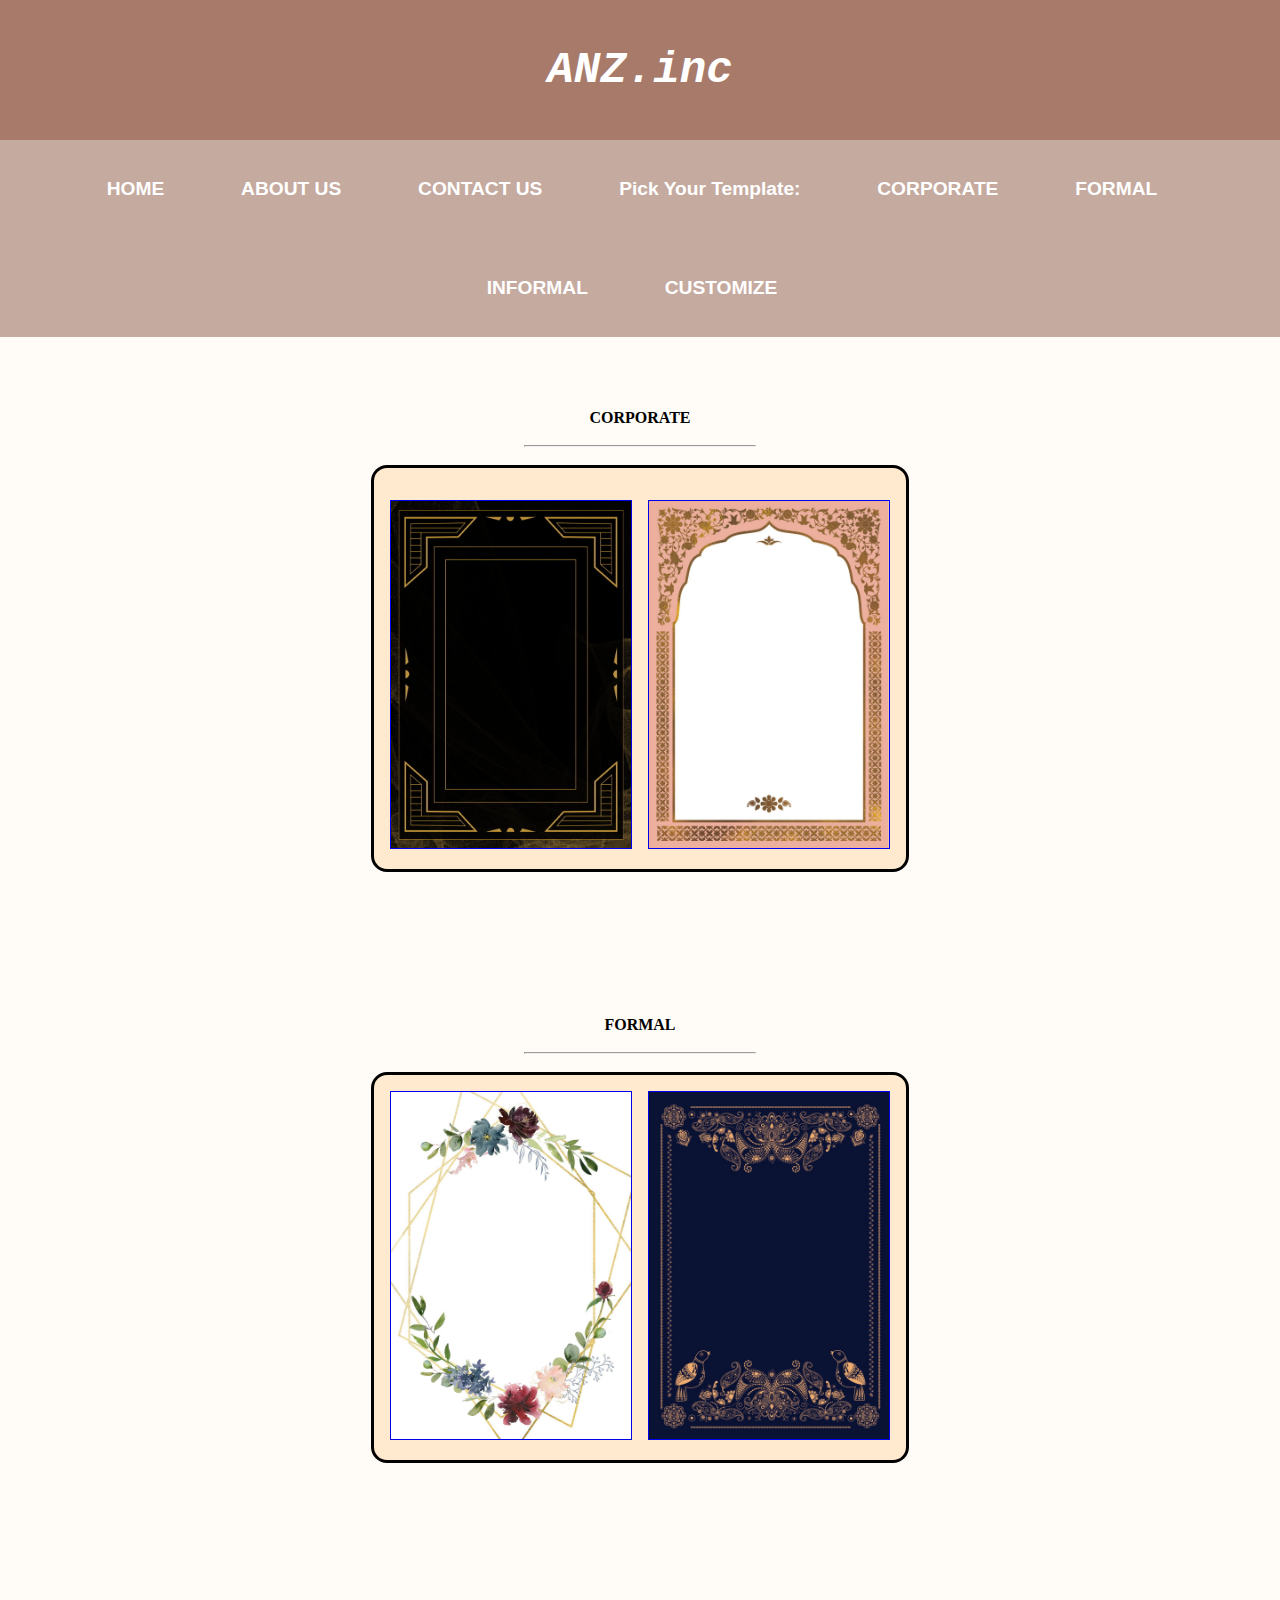
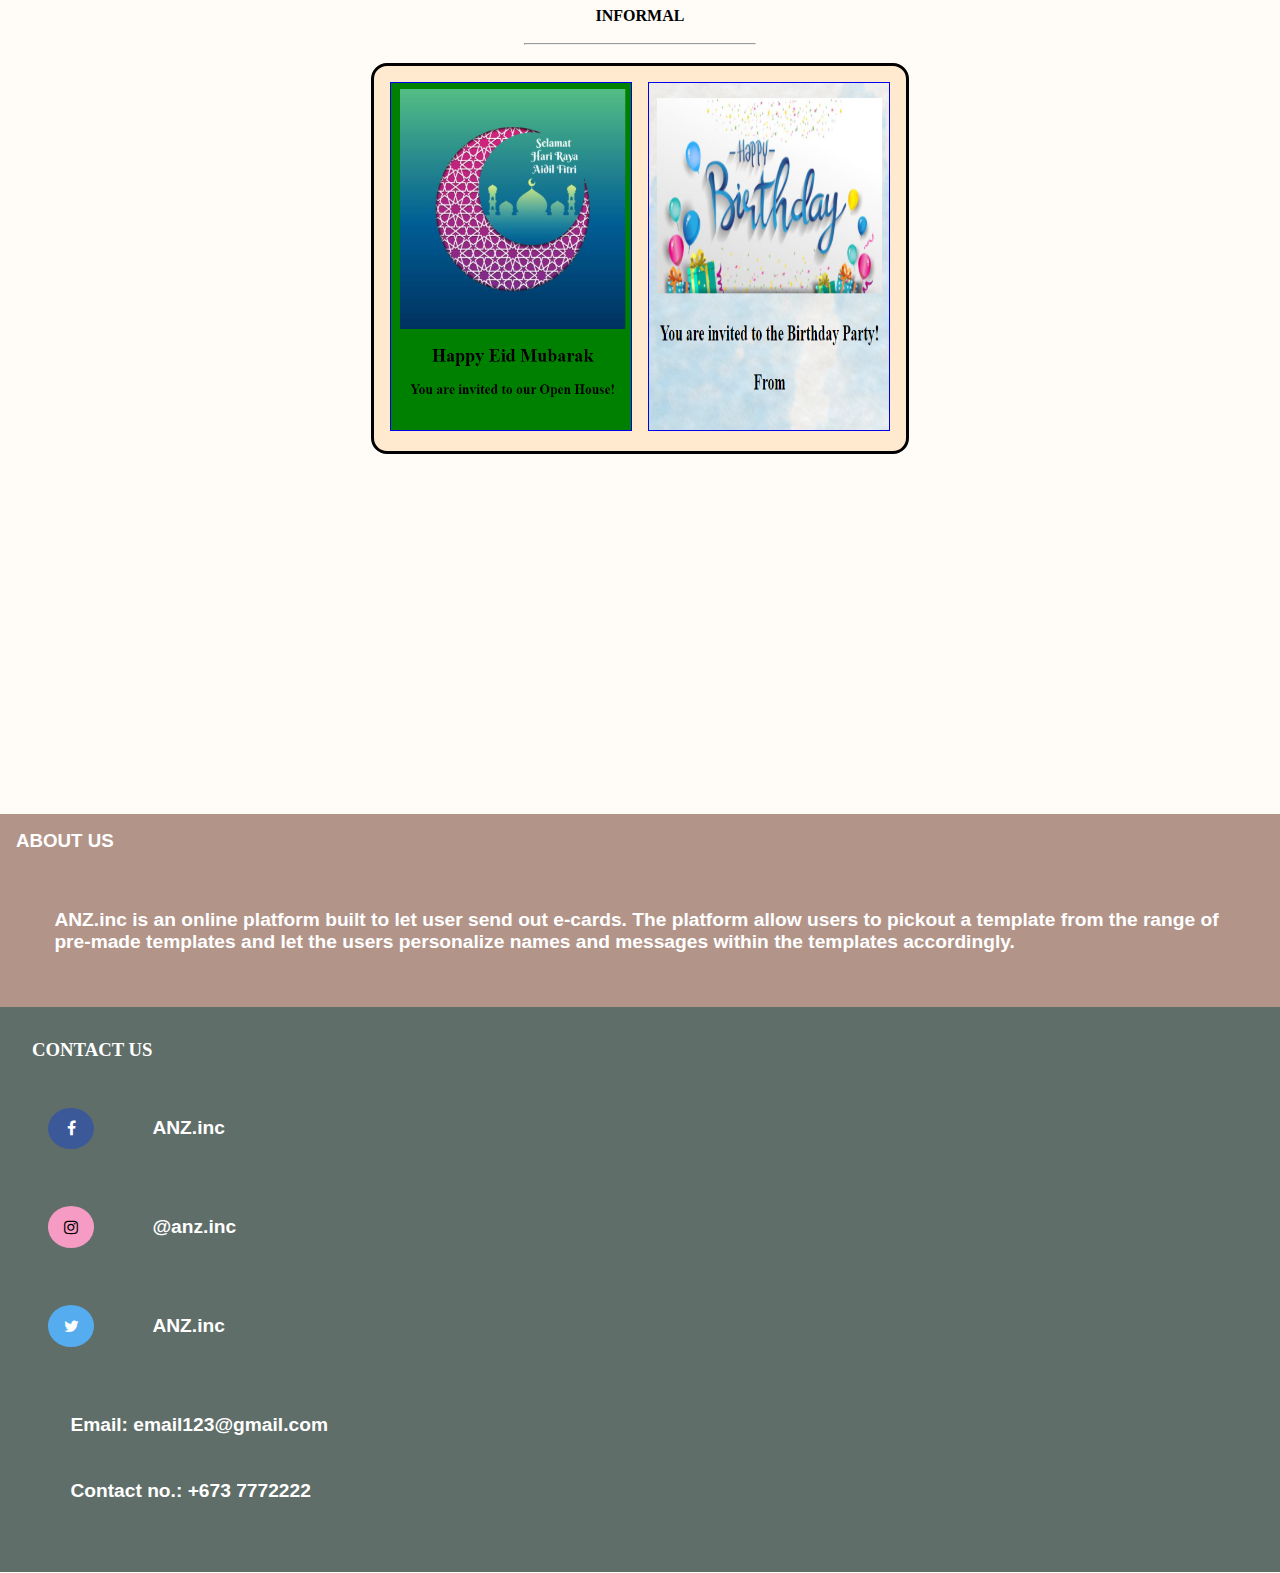
<file: index.html>
<!DOCTYPE html>
<html lang="en" dir="ltr">
  <head>
    <meta charset="utf-8">
    <title>Homepage</title>
    <link href = "Home.css" rel = "stylesheet"></link>
    <meta name="viewport" content="width=device-width, initial-scale=1">
    <link rel="stylesheet" href="https://cdnjs.cloudflare.com/ajax/libs/font-awesome/4.7.0/css/font-awesome.min.css">
    <style media="screen">

/* Main column */
.main {
  -ms-flex: 70%; /* IE10 */
  flex: 70%;
  background-color: white;
  padding: 50px;
}

<style>
* {
  box-sizing: border-box;
}

.row {
  display: flex;
  width: 800px;
  height: 600px;
}

/* Create three equal columns that sits next to each other */
.column {
  flex: 33.33%;
  padding: 5px;

}
    </style>
  </head>
  <body>
    <div>
      <center>
        <h1 id = "Logo"><a href = "Home.html"> ANZ.inc </a></h1>
      </center>
    </div>

    <!-- Navigation -->
    <ul id = "navigation">
      <li><a href = "Home.html"> HOME </a></li>
      <li><a href = "#about"> ABOUT US </a></li>
      <li><a href = "#contact"> CONTACT US </a></li>

      <p>
        Pick Your Template:
      </p>

      <li class = "template"><a href = "#corporate"> CORPORATE </a></li>
      <li class = "template"><a href = "#formal"> FORMAL </a></li>
      <li class = "template"><a href = "#informal"> INFORMAL </a></li>
      <li class = "template"><a href = "Custom.html"> CUSTOMIZE</a></li>
    </ul>


      <!-- THE MAIN BODY -->

<br/><br/><br/><br/>

      <!-- CORPORATE TEMPLATE -->
    <div id = "corporate">
        <header>CORPORATE</header><br/>
        <hr align = "centre" width = "230em" />
        <br/>
        <table  bordercolor = black align = center>
        <tr>

        </tr>
        <tr>
            <td><a href = "Corporate1.html"><img src = "Corporate1.jpg" class = "center" height = "347px" width = "243px" border = "1"/></a></td>
            <td><a href = "Corporate2.html"><img src = "Corporate2.jpg" class = "center" height = "347px" width = "243px" border = "1"/></a></td>
        </tr>
        </table>

    </div>
    <br/><br/><br/><br/>
    <br/><br/><br/><br/>


      <!-- FORMAL TEMPLATE -->
    <div id = "formal">
        <header>FORMAL</header><br/>
        <hr align = "centre" width = "230em" />
        <br/>
        <table  bordercolor = black align = center>
        <tr>
            <td><a href = "Formal1.html"><img src = "Formal1.jpg" class = "center" height = "347px" width = "243px" border = "1" /></a></td>
            <td><a href = "Formal2.html"><img src = "Formal2.jpg" class = "center" height = "347px" width = "243px" border = "1" /></a></td>
        </tr>
        </table>
    </div>
    <br/><br/><br/><br/>
    <br/><br/><br/><br/>


      <!-- INFORMAL TEMPLATE -->
    <div id = "informal">

        <header>INFORMAL</header><br/>
        <hr align = "centre" width = "230em" />
        <br/>
        <table  bordercolor = black align = center>
        <tr>
            <td><a href = "SecondInformalEcard.html"><img src = "RayaEcard.png" class = "center" height = "347px" width = "243px" border = "1" /></a></td>
            <td><a href = "FirstInformalEcard.html"><img src = "BirthEcard.png" class = "center" height = "347px" width = "243px" border = "1" /></a></td>
        </tr>


        </table>

    </div>
    <br/><br/><br/><br/>
    <br/><br/><br/><br/>
    <br/><br/><br/><br/>
    <br/><br/><br/><br/>
    <br/><br/><br/><br/>


      <!-- FOOTER -->
    <div id = "about">
      <h3> ABOUT US </h3><br/>
      <p>
      ANZ.inc is an online platform built to let user send out e-cards.
      The platform allow users to pickout a template from the range of pre-made templates and let the users personalize names and messages within the templates accordingly.
      </p>
    </div>

    <div id = "contact">
      <h3> CONTACT US </h3><br/>
      <a href = "" class = "fa fa-facebook"></a>
      <p>ANZ.inc</p><br/>
      <a href = "" class = "fa fa-instagram"></a>
      <p>@anz.inc</p><br/>
      <a href = "" class = "fa fa-twitter"></a>
      <p>ANZ.inc</p><br/>

      <p>Email: email123@gmail.com <br/><br/><br/>
         Contact no.: +673 7772222</p>

    </div>
  </body>
</html>
</file>
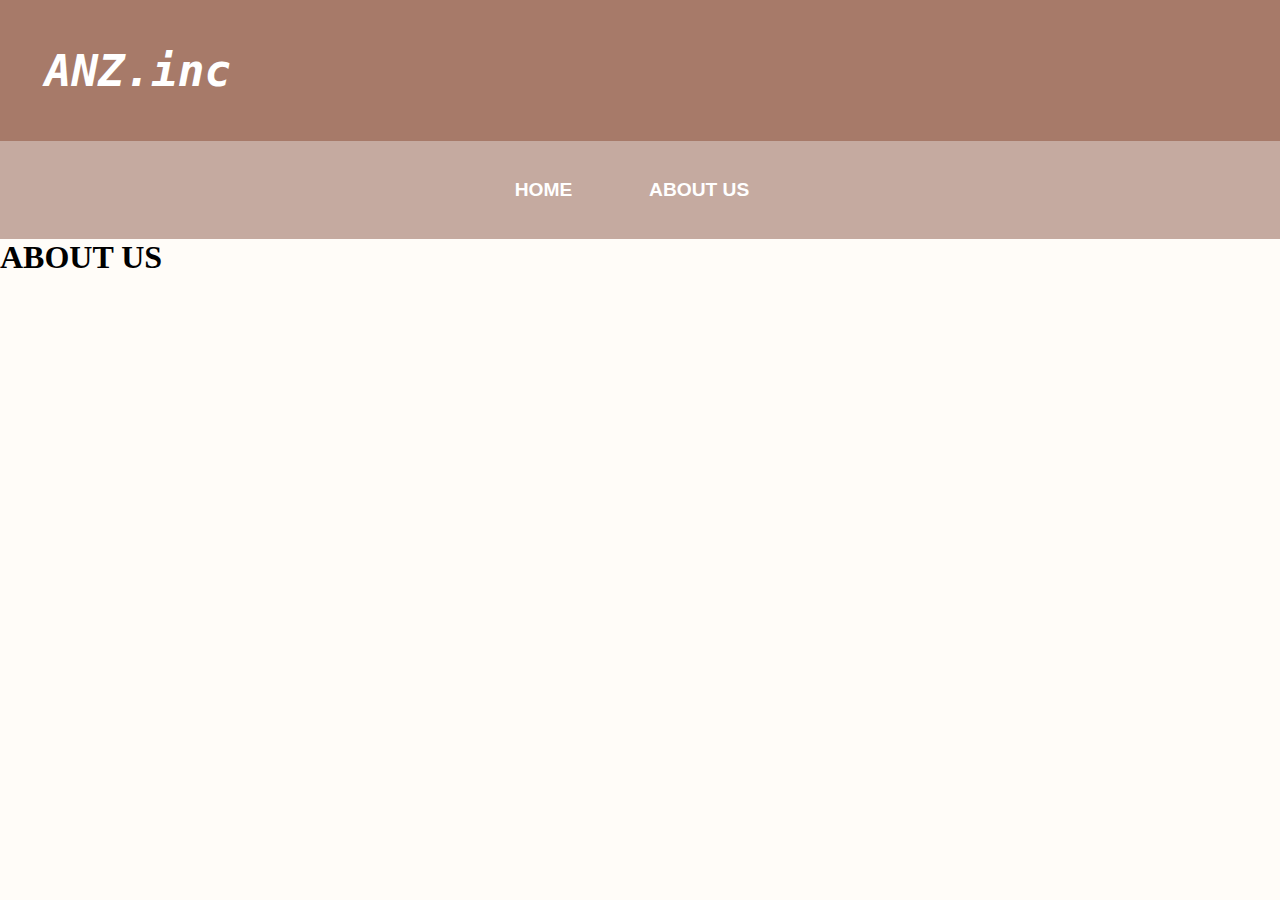
<file: About.html>
<!DOCTYPE html>
<html lang="en" dir="ltr">
  <head>
    <meta charset="utf-8">
    <title>About Us</title>
      <link href = "Home.css" rel = "stylesheet"></link>
  </head>
  <body>
    <h1 id = "Logo"><a href = "Home.html"> ANZ.inc </a></h1>
    <ul id = "navigation">
      <li><a href = "Home.html"> HOME </a></li>
      <li><a href = "About.html"> ABOUT US </a></li>
      
    </ul>
    <h1>ABOUT US</h1>
  </body>
</html>
</file>
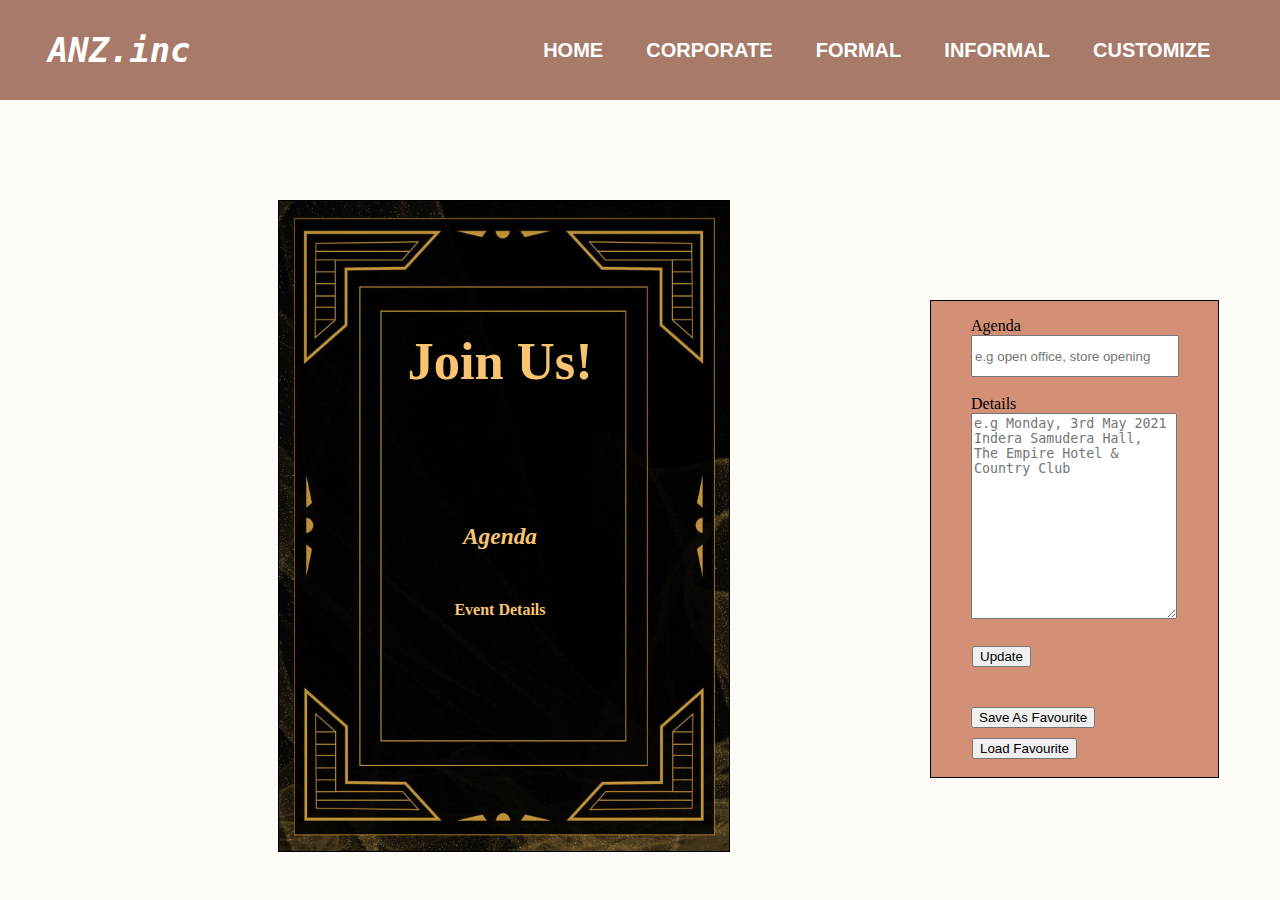
<file: Corporate1.html>
<!DOCTYPE html>
<html lang="en" dir="ltr">
  <head>
    <meta charset="utf-8">
    <meta name="viewport" content="width=device-width, initial-scale=1">
    <title> Corporate Template </title>
  </head>

  <style>

  body {
    background: #FFFCF8;
  }

  .big-container {
    display: grid;
    grid-gap: 200px;
    margin-top: 200px;
    margin-left: 70px;
    grid-template-areas:
    "cont-1 cont-2";
  }

  .container {
    border: 1px solid black;
    width: 450px;
    height: 650px;
    margin-left: 200px;
    margin-top: 0;
  }

  .container2 {
    float:right;
    border: 1px solid black;
    width: 287px;
    height: 476px;
    margin-top: 100px;
    margin-right: 300px;
    background: #D49077;
  }

  .name {
    position: absolute;
    top: 287px;
    bottom: 30px;
    left: 400px;
    width: 200px;
    font-size: 35px;
    font-weight: bold;
  }

  #demo {
    position: absolute;
    top: 500px;
    left: 390px;
    font-family:serif;
    font-size: 20px;
    font-style: italic;
    text-align: center;
    font-weight: bold;
    width: 220px;
    height: auto;
    color: #F8C471;
  }

  .location {
    position: absolute;
    top: 580px;
    left: 400px;
    width: 200px;
    color: #F8C471
  }

  .name , .location {
    text-align: center;
    font-family: cursive;
    height: 100px;
  }

  h2 , h4, h3{
      color: #F8C471;
  }

  #agenda, #details{
    width: 200px;
    height: 36px;
  }

  #update{
    margin: 41px;
    margin-top: 7px;
  }

  #save{
    margin-top: -30px;
    margin-right: 50px;
    margin-left: 40px;
  }

  #load{
    margin-top: 10px;
    margin-right: 50px;
    margin-left: 41px;
  }

  nav {
	position: fixed;
	z-index: 10;
	left: 0;
	right: 0;
	top: 0;
	font-family: sans-serif;
	padding: 0 3em;
	height: 100px;
	background-color: #A77A69;
}

  nav .logo {
	float: left;
	width: 40%;
	height: 100%;
	display: flex;
	align-items: center;
	font-size: 2.6em;
  font-weight: bold;
  font-family: monospace;
  font-style: italic;
	color: white;
}

nav .links {
	float: right;
	padding: 0;
	margin: 0;
	width: 60%;
	height: 100%;
	display: flex;
	justify-content: space-around;
	align-items: center;
}

nav .links li {
	list-style: none;
}

nav .links a {
	display: block;
	padding: 1em;
	font-size: 20px;
	font-weight: bold;
	color: white;
	text-decoration: none;
}

nav .links a:hover {
	color: #ECD1C7;
}

#nav-toggle {
	position: absolute;
	top: -100px;
}

  /* HAMBURGER ICON */

nav .icon-burger {
	display: none;
	position: absolute;
	right: 15%;
	top: 50%;
	transform: translateY(-50%);
}

  /* HAMBURGER ICONS'S SIZE */

nav .icon-burger .line {
	width: 30px;
	height: 5px;
	background-color: white;
	margin: 5px;
	border-radius: 3px;
	transition: all .3s ease-in-out;
}

    /*- - - - MOBILE VIEW - - - -*/

@media screen and (max-width: 768px) {

  .container {
    border: 1px solid black;
    margin-left: 35px;
    margin-top: 0;
    width: 450px;
    height: 650px;
  }

  .container2 {
    border: 1px solid black;
    margin-top: -150px;
    margin-left: 115px;
    width: 300px;
    height: 470px;
  }

  .name {
    position: absolute;
    top: 240px;
    bottom: 30px;
    left: 170px;
    width: 200px;
    font-size: 35px;
    font-weight: bold;
  }

  #demo {
    position: absolute;
    top: 440px;
    left: 157px;
    font-family:serif;
    font-size: 20px;
    font-style: italic;
    text-align: center;
    width: 220px;
    height: auto;
    color: #F8C471;
  }

  .location {
    position: absolute;
    top: 530px;
    left: 170px;
    width: 200px;
    color: #F8C471
  }

  .name , .location {
    text-align: center;
    font-family: cursive;
    height: 100px;
  }

  h2 , h4, h3{
      color: #F8C471;
  }

  #agenda, #details{
    width: 200px;
    height: 36px;
  }

  /* HAMBURGER ICON */

nav .icon-burger {
  display: none;
  position: absolute;
  right: 5%;
  top: 53%;
  transform: translateY(-50%);
}

	nav .logo {
		float: none;
		width: auto;
		justify-content: center;
	}

  /* pop up screen  */
	nav .links {
		position: fixed;
		z-index: 9;
		left: 0;
		right: 0;
		top: 100px;
		bottom: 100%;
		width: auto;
		height: auto;
		flex-direction: column;
		justify-content: space-evenly;
		background-color: black;
    opacity: 0.8;
		overflow: hidden;
		box-sizing: border-box;
		transition: all .3s ease-in-out;
	}

	nav .links a {
		font-size: 20px;
	}

  nav .links a:hover{
		color: #ECD1C7;
	}

	nav :checked ~ .links {
		bottom: 0;
	}

	nav .icon-burger {
		display: block;
	}

  .big-container{
      display: grid;
      grid-template-areas:
      "cont-1 cont-1"
      "cont-2 cont-2";
      margin-left: 0;
      margin-right: 150px;
      margin-top: 150px;
    }
  }

  </style>


  <body>

    <!-- NAVIGATION -->
    <nav>
  	<input id = "nav-toggle" type = "checkbox">
  	<div class = "logo">ANZ.inc</div>
  	<ul class = "links">
  		<li><a href = "index.html">HOME</a></li>
  		<li><a href = "index.html #corporate">CORPORATE</a></li>
  		<li><a href = "index.html #formal">FORMAL</a></li>
  		<li><a href = "index.html #informal">INFORMAL</a></li>
      <li><a href = "Custom.html">CUSTOMIZE</a></li>
  	</ul>

    <!-- 3 LINES FOR THE HAMBURGER ICON -->
  	<label for = "nav-toggle" class = "icon-burger">
  		<div class = "line"></div>
  		<div class = "line"></div>
  		<div class = "line"></div>
  	</label>
  </nav>

  <!-- USER INPUT TO TEMPLATE -->
  <div class = "big-container">

  <div class="container" style = "grid-area: cont-1">
  <img src = "Corporate1.jpg" width = "450px" height = "650px">
  <div class="name"> <h2> Join Us! </h2></div>
  <div id ="demo"><h3> Agenda </h3></div>
  <div class="location"> <h4 id = "demo3"> Event Details </h4></div>
  </div>


  <div class="container2" style = "grid-area: cont-2">
  <ul style="list-style-type:none">
    <li><label for="agenda"> Agenda </label></li>
    <input type="text" id="agenda" placeholder="e.g open office, store opening ">
    <li></li><br/>


    <li> <label for="details"> Details </label></li>
    <textarea id="details" name="subject" placeholder="e.g Monday, 3rd May 2021 Indera Samudera Hall, The Empire Hotel & Country Club" style="height:200px"></textarea>
    <li></li>
  </ul>

    <!-- update button once takan kira berubah lah-->

    <button id = "update" onclick = "update()" type="submit"> Update </button><br/>
    <button id = "save" onclick = "save()" type="submit"> Save As Favourite </button>
    <button id = "load" onclick = "load()" type = "submit"> Load Favourite </button>
    </div>

  </div>

  <script type="text/javascript">

    var display_demo = document.getElementById("demo");
    var demo_1 = document.getElementById("agenda");

    var display_demo3 = document.getElementById("demo3");
    var demo_3 = document.getElementById("details");

    demo_1.addEventListener("input", letter => {display_demo.textContent = letter.target.value;})
    demo_3.addEventListener("input", letter => {display_demo3.textContent = letter.target.value;})

    function save(){
      localStorage.setItem("agenda", display_demo.textContent)
      localStorage.setItem("details", display_demo3.textContent)
    }

    function load(){
      demo_1.value = localStorage.getItem("agenda");
      demo_3.value = localStorage.getItem("details");

      demo.innerHTML = localStorage.getItem("agenda");
      demo3.innerHTML = localStorage.getItem("details");
    }
    </script>

  </body>
</html>
</file>
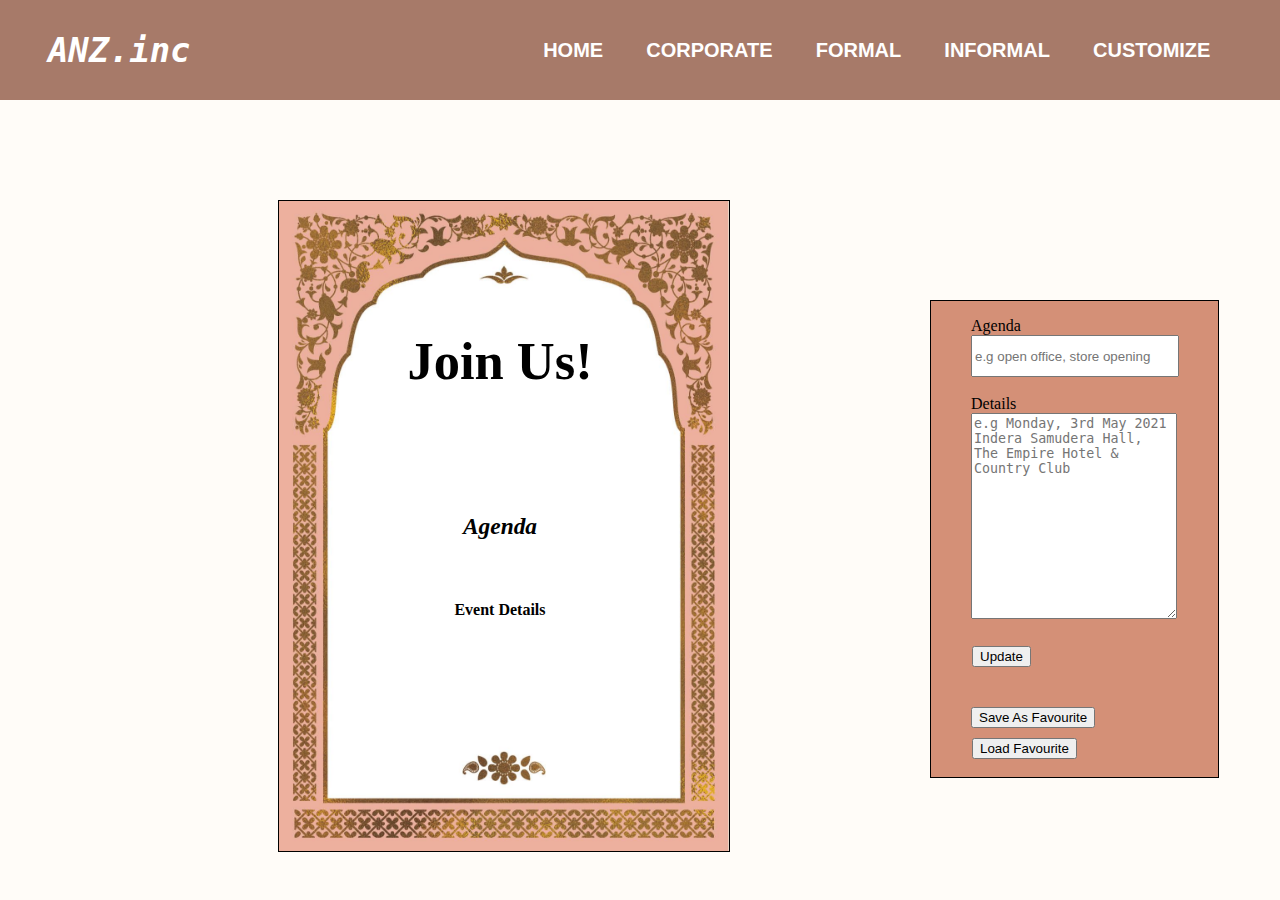
<file: Corporate2.html>
<!DOCTYPE html>
<html lang="en" dir="ltr">
  <head>
    <meta charset="utf-8">
    <meta name="viewport" content="width=device-width, initial-scale=1">
    <title> Corporate Template </title>
  </head>

  <style>

  body {
    background: #FFFCF8;
  }

  .big-container {
    display: grid;
    grid-gap: 200px;
    margin-top: 200px;
    margin-left: 70px;
    grid-template-areas:
    "cont-1 cont-2";
  }

  .container {
    border: 1px solid black;
    width: 450px;
    height: 650px;
    margin-left: 200px;
    margin-top: 0;
  }

  .container2 {
    float:right;
    border: 1px solid black;
    width: 287px;
    height: 476px;
    margin-top: 100px;
    margin-right: 300px;
    background: #D49077;
  }

  .name {
    position: absolute;
    top: 287px;
    bottom: 30px;
    left: 400px;
    width: 200px;
    font-size: 35px;
    font-weight: bold;
  }

  #demo {
    position: absolute;
    top: 490px;
    left: 390px;
    font-family:serif;
    font-size: 20px;
    font-style: italic;
    text-align: center;
    width: 220px;
    height: auto;
    color: #000000;
  }

  .location {
    position: absolute;
    top: 580px;
    left: 400px;
    width: 200px;
    color: #000000;
  }

  .name , .location {
    text-align: center;
    font-family: cursive;
    height: 100px;
  }

  h2 , h4, h3{
      color: #000000;
  }

  #agenda, #details{
    width: 200px;
    height: 36px;
  }

  #update{
    margin: 41px;
    margin-top: 7px;
  }

  #save{
    margin-top: -30px;
    margin-right: 50px;
    margin-left: 40px;
  }

  #load{
    margin-top: 10px;
    margin-right: 50px;
    margin-left: 41px;
  }

  nav {
	position: fixed;
	z-index: 10;
	left: 0;
	right: 0;
	top: 0;
	font-family: sans-serif;
	padding: 0 3em;
	height: 100px;
	background-color: #A77A69;
}

  nav .logo {
	float: left;
	width: 40%;
	height: 100%;
	display: flex;
	align-items: center;
	font-size: 2.6em;
  font-weight: bold;
  font-family: monospace;
  font-style: italic;
	color: white;
}

nav .links {
	float: right;
	padding: 0;
	margin: 0;
	width: 60%;
	height: 100%;
	display: flex;
	justify-content: space-around;
	align-items: center;
}

nav .links li {
	list-style: none;
}

nav .links a {
	display: block;
	padding: 1em;
	font-size: 20px;
	font-weight: bold;
	color: white;
	text-decoration: none;
}

nav .links a:hover {
	color: #ECD1C7;
}

#nav-toggle {
	position: absolute;
	top: -100px;
}

  /* HAMBURGER ICON */

nav .icon-burger {
	display: none;
	position: absolute;
	right: 15%;
	top: 50%;
	transform: translateY(-50%);
}

  /* HAMBURGER ICONS'S SIZE */

nav .icon-burger .line {
	width: 30px;
	height: 5px;
	background-color: white;
	margin: 5px;
	border-radius: 3px;
	transition: all .3s ease-in-out;
}

    /*- - - - MOBILE VIEW - - - -*/

@media screen and (max-width: 768px) {

  .container {
    /* position: fixed;
    top: 13em;
    right: 0;
    left: 15em; */
    border: 1px solid black;
    margin-left: 35px;
    margin-top: 0;
    width: 450px;
    height: 650px;
  }

  .container2 {
    border: 1px solid black;
    margin-top: -150px;
    margin-left: 115px;
    width: 300px;
    height: 470px;
  }

  .name {
    position: absolute;
    top: 240px;
    bottom: 30px;
    left: 170px;
    width: 200px;
    font-size: 35px;
    font-weight: bold;
  }

  #demo {
    position: absolute;
    top: 440px;
    left: 157px;
    font-family:serif;
    font-size: 20px;
    font-style: italic;
    text-align: center;
    width: 220px;
    height: auto;
    color: #000000;
  }

  .location {
    position: absolute;
    top: 530px;
    left: 170px;
    width: 200px;
    color: #000000
  }

  .name , .location {
    text-align: center;
    font-family: cursive;
    height: 100px;
  }

  /* #save{
    margin-top: -30px;
    margin-right: 50px;
    margin-left: 40px;
  }

  #load{
    margin-top: 10px;
    margin-right: 50px;
    margin-left: 40px;
  } */

  h2 , h4, h3{
      color: #000000;
  }

  #agenda, #details{
    width: 200px;
    height: 36px;
  }

  /* HAMBURGER ICON */

nav .icon-burger {
  display: none;
  position: absolute;
  right: 5%;
  top: 53%;
  transform: translateY(-50%);
}

	nav .logo {
		float: none;
		width: auto;
		justify-content: center;
	}

  /* pop up screen  */
	nav .links {
		position: fixed;
		z-index: 9;
		left: 0;
		right: 0;
		top: 100px;
		bottom: 100%;
		width: auto;
		height: auto;
		flex-direction: column;
		justify-content: space-evenly;
		background-color: black;
    opacity: 0.8;
		overflow: hidden;
		box-sizing: border-box;
		transition: all .3s ease-in-out;
	}

	nav .links a {
		font-size: 20px;
	}

  nav .links a:hover{
		color: #ECD1C7;
	}

	nav :checked ~ .links {
		bottom: 0;
	}

	nav .icon-burger {
		display: block;
	}

  .big-container{
      display: grid;
      grid-template-areas:
      "cont-1 cont-1"
      "cont-2 cont-2";
      margin-left: 0;
      margin-right: 150px;
      margin-top: 150px;
    }
  }

  </style>


  <body>

    <!-- NAVIGATION -->
    <nav>
  	<input id = "nav-toggle" type = "checkbox">
  	<div class = "logo">ANZ.inc</div>
  	<ul class = "links">
  		<li><a href = "index.html">HOME</a></li>
      <li><a href = "index.html #corporate">CORPORATE</a></li>
  		<li><a href = "index.html #formal">FORMAL</a></li>
  		<li><a href = "index.html #informal">INFORMAL</a></li>
      <li><a href = "Custom.html">CUSTOMIZE</a></li>
  	</ul>

    <!-- 3 LINES FOR THE HAMBURGER ICON -->
  	<label for = "nav-toggle" class = "icon-burger">
  		<div class = "line"></div>
  		<div class = "line"></div>
  		<div class = "line"></div>
  	</label>
  </nav>

  <!-- USER INPUT TO TEMPLATE -->
  <div class = "big-container">

  <div class="container" style = "grid-area: cont-1">
  <img src = "Corporate2.jpg" width = "450px" height = "650px">
  <div class="name"> <h2> Join Us! </h2></div>
  <div id ="demo"><h3> Agenda </h3></div>
  <div class="location"> <h4 id = "demo3"> Event Details </h4></div>
  </div>


  <div class="container2" style = "grid-area: cont-2">
  <ul style="list-style-type:none">
    <li><label for="agenda"> Agenda </label></li>
    <input type="text" id="agenda" placeholder="e.g open office, store opening ">
    <li></li><br/>


    <li> <label for="details"> Details </label></li>
    <textarea id="details" name="subject" placeholder="e.g Monday, 3rd May 2021 Indera Samudera Hall, The Empire Hotel & Country Club" style="height:200px"></textarea>
    <li></li>
  </ul>

    <!-- update button once takan kira berubah lah-->

    <button id = "update" onclick = "update()" type="submit"> Update </button><br/>
    <button id = "save" onclick = "save()" type="submit"> Save As Favourite </button>
    <button id = "load" onclick = "load()" type = "submit"> Load Favourite </button>
    </div>

  </div>

    <script type="text/javascript">

      var display_demo = document.getElementById("demo");
      var demo_1 = document.getElementById("agenda");

      var display_demo3 = document.getElementById("demo3");
      var demo_3 = document.getElementById("details");

      demo_1.addEventListener("input", letter => {display_demo.textContent = letter.target.value;})
      demo_3.addEventListener("input", letter => {display_demo3.textContent = letter.target.value;})

      function save(){
        localStorage.setItem("agenda", display_demo.textContent)
        localStorage.setItem("details", display_demo3.textContent)
      }

      function load(){
        demo_1.value = localStorage.getItem("agenda");
        demo_3.value = localStorage.getItem("details");

        demo.innerHTML = localStorage.getItem("agenda");
        demo3.innerHTML = localStorage.getItem("details");
      }

    </script>

  </body>
</html>
</file>
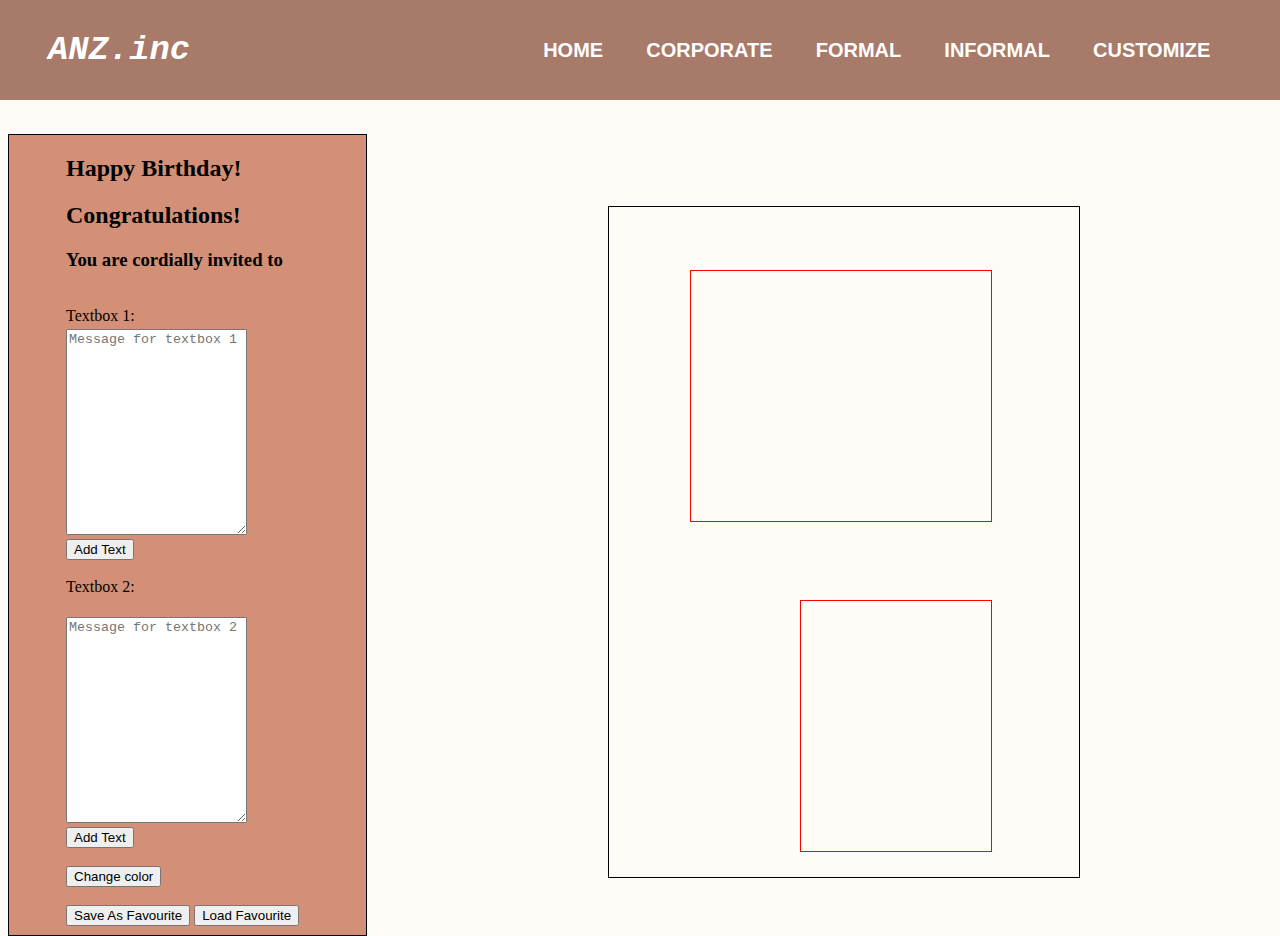
<file: Custom.html>
<!DOCTYPE html>
<html lang="en" dir="ltr">
  <head>
    <meta charset="utf-8">
    <meta name="viewport" content="width=device-width, initial-scale=1">
    <title> Customize </title>
    <link href = "Custom.css" rel = "stylesheet"></link>
  </head>

  <body>

    <!-- NAVIGATION -->
    <nav>
    <input id = "nav-toggle" type = "checkbox">
    <div class = "logo">ANZ.inc</div>
    <ul class = "links">
      <li><a href = "index.html">HOME</a></li>
      <li><a href = "index.html #corporate">CORPORATE</a></li>
      <li><a href = "index.html #formal">FORMAL</a></li>
      <li><a href = "index.html #informal">INFORMAL</a></li>
      <li><a href = "Custom.html">CUSTOMIZE</a></li>
    </ul>

    <!-- 3 LINES FOR THE HAMBURGER ICON -->
    <label for = "nav-toggle" class = "icon-burger">
      <div class = "line"></div>
      <div class = "line"></div>
      <div class = "line"></div>
    </label>
  </nav>


<br><br><br><br><br><br></br>
<!-- Barang kan di drag, eg text box and messages-->

<table>
<tr>
<div class="Fcontainer" style = "grid-area: cont-1">

<div class = "big-container">
<div id="div1" ondrop="drop(event)" ondragover="allowDrop(event)">
  <h2 draggable = "true" ondragstart="drag(event)" id="Heading1"> Happy Birthday! </h2>
  <h2 draggable = "true" ondragstart="drag(event)" id="Heading2"> Congratulations! </h2>
  <h3 draggable = "true" ondragstart="drag(event)" id="Heading3"> You are cordially invited to </h3>
  <br>

<!--textbox 1 -->

  <label for="text1"> Textbox 1: </label>
  <div id = "div2" ondrop="drop(event)" ondragover="allowDrop(event)">
  <h4 draggable="true" ondragstart="drag(event)" id = "text1"></h4></div>
  <textarea id="details" placeholder="Message for textbox 1" style="height:200px"></textarea>
  <br>
  <button id = "update" onclick = "update()" type="submit"> Add Text </button>

  <!--textbox 2 -->
  <br></br>
  <label for="text2"> Textbox 2: </label>
  <h4 draggable="true" ondragstart="drag(event)" id = "text2"></h4>
  <textarea id="details2" placeholder="Message for textbox 2" style="height:200px"></textarea>
  <br>
  <button id = "update2" onclick = "update2()" type="submit"> Add Text </button>
  <br></br>
  <button type="button" onclick="changeColor();">Change color</button><br/><br/>

  <button id = "save" onclick = "save()" type="submit"> Save As Favourite </button>
  <button id = "load" onclick = "load()" type = "submit"> Load Favourite </button>
  </div>

</div>
</div>

<tr>
<!-- kotak tampat kan di taruh the template -->
<div id = "div3" ondrop="drop(event)" ondragover="allowDrop(event)"
     style = "grid-area: cont-2">

     <!-- Box to drop the words -->
     <div id = "heading" ondrop="drop(event)" ondragover="allowDrop(event)">  </div>
     <div id = "heading2" ondrop="drop(event)" ondragover="allowDrop(event)">  </div>
</div>



</body>

</tr>

<script>
    function allowDrop(ev) {
      ev.preventDefault();
    }

    function drag(ev) {
      ev.dataTransfer.setData("text", ev.target.id);
    }

    function drop(ev) {
      ev.preventDefault();
      var data = ev.dataTransfer.getData("text");
      ev.target.appendChild(document.getElementById(data));
    }

    function update(){
       var details = document.getElementById("details").value;
       document.getElementById("text1").innerHTML =  details;
    }

    function update2(){
       var details = document.getElementById("details2").value;
       document.getElementById("text2").innerHTML =  details;
    }

    var colors = ["orange", "#78BAE7", "#F9F061","grey","#FF6060","pink"];
    var colorIndex = 0;
    function changeColor() {
      var col = document.getElementById("div3");
      if( colorIndex >= colors.length ) {
        colorIndex = 0;
      }
      col.style.backgroundColor = colors[colorIndex];
      colorIndex++;
    }


    /*- - - - LOCAL STORAGE - - - -*/
    var display_demo = document.getElementById("heading");
    var demo_1 = document.getElementById("div2");

    var display_demo2 = document.getElementById("heading2");
    var demo_2 = document.getElementById("text1");

    var display_demo3 = document.getElementById("heading2");
    var demo_3 = document.getElementById("text2");

    // demo_1.addEventListener("input", letter => {display_demo.textContent = letter.target.value;})
    // demo_3.addEventListener("input", letter => {display_demo3.textContent = letter.target.value;})
    // demo_3.addEventListener("input", letter => {display_demo3.textContent = letter.target.value;})

    function save(){
      localStorage.setItem("div2", display_demo.textContent)
      localStorage.setItem("text1", display_demo2.textContent)
      localStorage.setItem("text2", display_demo3.textContent)
    }

    function load(){
      demo_1.value = localStorage.getItem("div2");
      demo_2.value = localStorage.getItem("text1");
      demo_3.value = localStorage.getItem("text2");

      heading.innerHTML = localStorage.getItem("div2");
      heading2.innerHTML = localStorage.getItem("text1");
      heading2.innerHTML = localStorage.getItem("text2");
    }
</script>
</html>
</file>
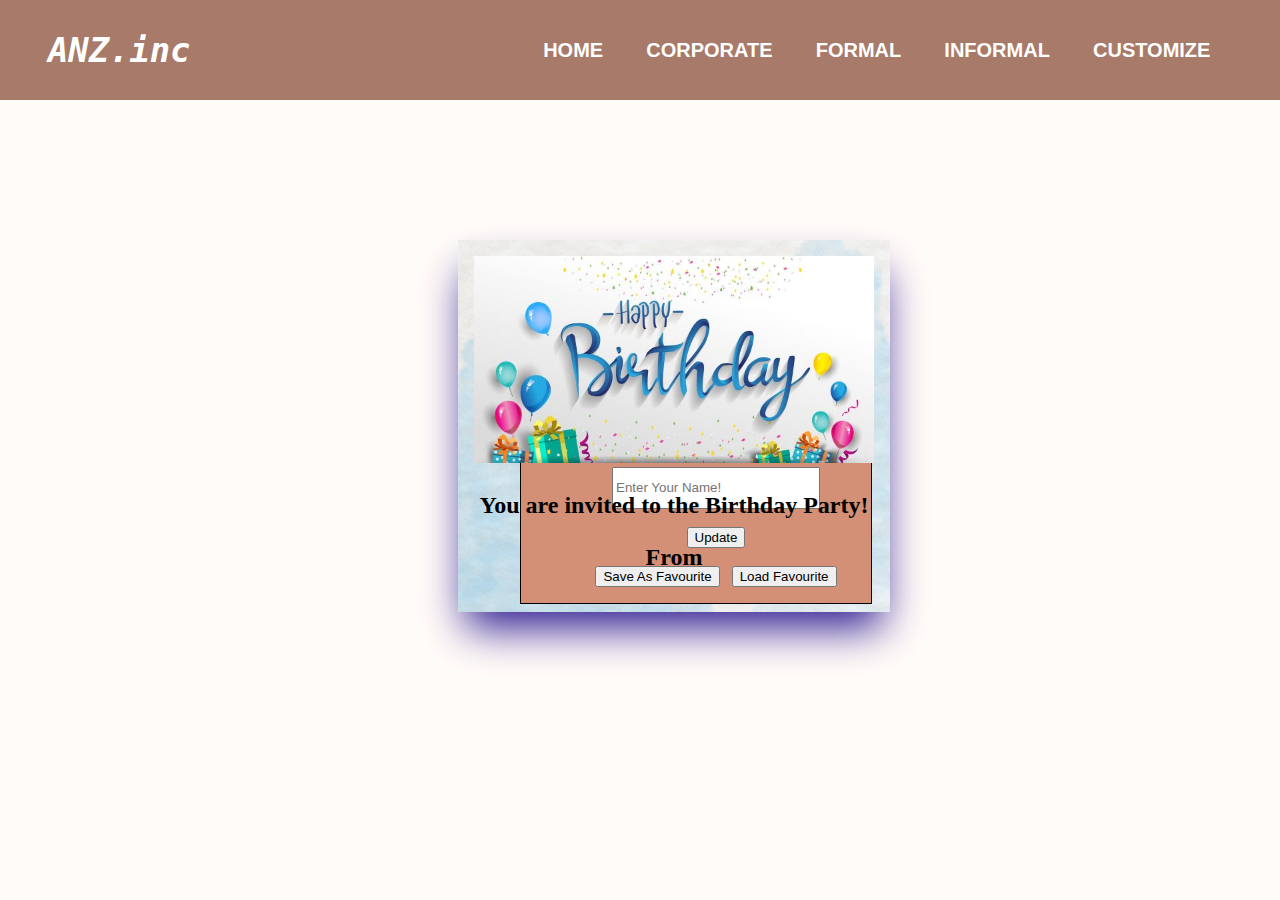
<file: FirstInformalEcard.html>
<!DOCTYPE html>
<html lang="en" dir="ltr">
  <head>
    <meta charset="utf-8">
    <meta name="viewport" content="width=device-width, initial-scale=1">
    <title></title>

    <link rel="stylesheet" href="Ecard.css">
  </head>
  <body align="center">

    <!-- NAVIGATION -->
    <nav>
    <input id = "nav-toggle" type = "checkbox">
    <div class = "logo">ANZ.inc</div>
    <ul class = "links">
      <li><a href = "index.html">HOME</a></li>
      <li><a href = "index.html #corporate">CORPORATE</a></li>
  		<li><a href = "index.html #formal">FORMAL</a></li>
  		<li><a href = "index.html #informal">INFORMAL</a></li>
      <li><a href = "Custom.html">CUSTOMIZE</a></li>
    </ul>

    <!-- 3 LINES FOR THE HAMBURGER ICON -->
    <label for = "nav-toggle" class = "icon-burger">
      <div class = "line"></div>
      <div class = "line"></div>
      <div class = "line"></div>
    </label>
  </nav>

  <!-- USER INPUT TO TEMPLATE -->
  <div class = "big-container">

  </div>
    <div class="container" style = "grid-area: cont-1">
      <img src="Imp/birth2.jpg" alt="">
      <p id="demo"></p>

      <h2>You are invited to the Birthday Party!</h2>
      <p id="demo2"></p>

      <h2>From</h2>
      <p id="demo3"></p>

    </div>

    <div class="container2" style = "grid-area: cont-2">

      <ul style="list-style-type:none">
      <li><label for="fname1">Enter Recipient's Name</label></li>
      <input  id="name" type="text" placeholder="Enter Recipient's Name!"/> <br>
      <br />

      <li><label for="location">Place Description</label></li>
      <textarea id="place" placeholder="Enter Place Description" rows="4" cols="50"></textarea><br>
      <br />

      <li><label for="fname2">Enter Your Name</label></li>
      <input id="name2" type="text" placeholder="Enter Your Name!"/> <br>
      <br />

      <button type="button" name="button" onclick="change_text()">Update</button><br /><br />

      <!-- save button which will save the input even after refresh -->
      <button id = "save" onclick = "save()" type = "submit"> Save As Favourite </button>&nbsp&nbsp

      <!-- load button which will load the input even after refresh -->
      <button id = "load" onclick = "load()" type = "submit"> Load Favourite </button>
    </div>
    </div>

    <script type="text/javascript">
      function change_text(){
      var name = document.getElementById("name").value;
      document.getElementById("demo").innerHTML = "Hello " + name;

      var place = document.getElementById("place").value;
      document.getElementById("demo2").innerHTML = "The place is at " + place;

      var name2 = document.getElementById("name2").value;
      document.getElementById("demo3").innerHTML =  name2;
      }

      var display_demo = document.getElementById("demo");
      var demo_1= document.getElementById("name");

      var display_demo2 = document.getElementById("demo2");
      var demo_2 = document.getElementById("place");

      var display_demo3 = document.getElementById("demo3");
      var demo_3 = document.getElementById("name2");


      demo_1.addEventListener("input", letter => {display_demo.textContent = letter.target.value;})
      demo_2.addEventListener("input", letter => {display_demo2.textContent = letter.target.value;})
      demo_3.addEventListener("input", letter => {display_demo3.textContent = letter.target.value;})


      function save(){
        localStorage.setItem("name", display_demo.textContent)
        localStorage.setItem("place", display_demo2.textContent)
        localStorage.setItem("name2", display_demo3.textContent)

      }

      function load(){
        demo_1.value = localStorage.getItem("name");
        demo_2.value = localStorage.getItem("place");
        demo_3.value = localStorage.getItem("name2");

        demo.innerHTML = localStorage.getItem("name");
        demo2.innerHTML = localStorage.getItem("place");
        demo3.innerHTML = localStorage.getItem("name2");

      }

     </script>

  </body>
</html>
</file>
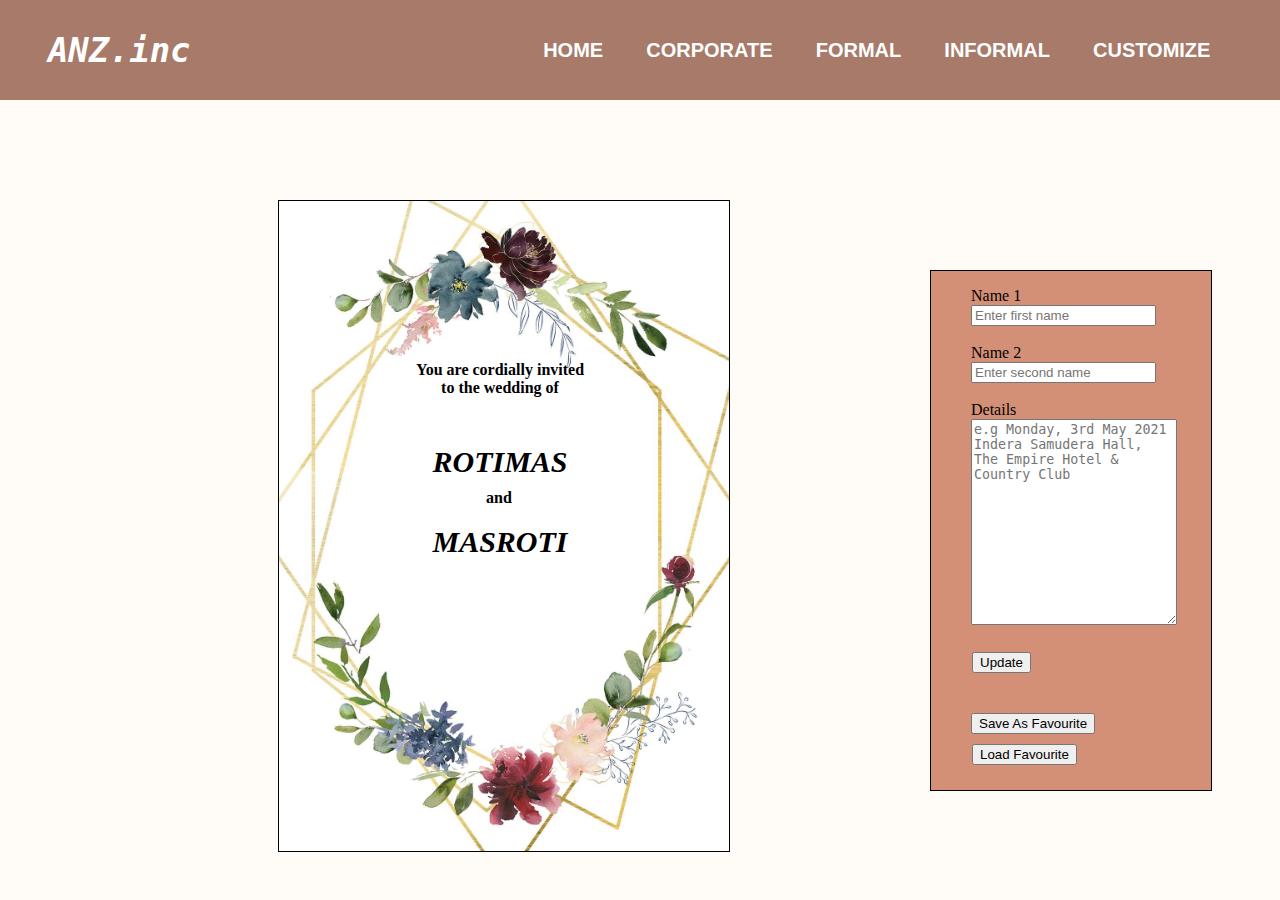
<file: Formal1.html>
<!DOCTYPE html>
<html lang="en" dir="ltr">
  <head>
    <meta charset="utf-8">
    <meta name="viewport" content="width=device-width, initial-scale=1">
    <title> Formal Template </title>
  </head>

  <style>

  body {
    background: #FFFCF8;
  }

  /* DESKTOP VIEW */
  .big-container {
    display: grid;
    grid-gap: 200px;
    margin-top: 200px;
    margin-left: 70px;
    grid-template-areas:
    "cont-1 cont-2";
  }

  .container {
    border: 1px solid black;
    margin-left: 200px;
    margin-top: 0;
    width: 450px;
    height: 650px;
  }

  .container2 {
    border: 1px solid black;
    margin-top: 70px;
    margin-right: 300px;
    width: 280px;
    height: 519px;
    background: #D49077;
  }

  .heading {
    position: absolute;
    top: 340px;
    bottom: 30px;
    left: 410px;
    width: 180px;
  }

  .name {
    position: absolute;
    top: 420px;
    left: 390px;
  }

  .and {
    position: absolute;
    top: 468px;
    bottom: 0;
    left: 486px;
    font-family: cursive;
  }

  .name2 {
    position: absolute;
    top: 500px;
    left: 390px;
  }

  .location {
    position: absolute;
    top: 570px;
    left: 410px;
    width:185px;
    height: auto;
    font-family:Arial;
    border:none;
    resize:none;
  }

  .heading , .location {
    text-align: center;
    font-family: cursive;
  }

  .name , .name2 {
    font-family:serif;
    font-size: 20px;
    font-style: italic;
    text-align: center;
    width: 220px;
    height: auto;
  }

  #fname, #lname, #details{
    width: 200px;
    height: 36px;
  }

  #update{
    margin: 41px;
    margin-top: 7px;
  }

  #save{
    margin-top: -30px;
    margin-right: 50px;
    margin-left: 40px;
  }

  #load{
    margin-top: 10px;
    margin-right: 50px;
    margin-left: 41px;
  }

  nav {
	position: fixed;
	z-index: 10;
	left: 0;
	right: 0;
	top: 0;
	font-family: sans-serif;
	padding: 0 3em;
	height: 100px;
	background-color: #A77A69;
}

  nav .logo {
	float: left;
	width: 40%;
	height: 100%;
	display: flex;
	align-items: center;
	font-size: 2.6em;
  font-weight: bold;
  font-family: monospace;
  font-style: italic;
	color: white;
}

nav .links {
	float: right;
	padding: 0;
	margin: 0;
	width: 60%;
	height: 100%;
	display: flex;
	justify-content: space-around;
	align-items: center;
}

nav .links li {
	list-style: none;
}

nav .links a {
	display: block;
	padding: 1em;
	font-size: 20px;
	font-weight: bold;
	color: white;
	text-decoration: none;
}

nav .links a:hover {
	color: #ECD1C7;
}

#nav-toggle {
	position: absolute;
	top: -100px;
}

  /* HAMBURGER ICON */

nav .icon-burger {
	display: none;
	position: absolute;
	right: 8%;
	top: 50%;
	transform: translateY(-50%);
}

  /* HAMBURGER ICONS'S SIZE */

nav .icon-burger .line {
	width: 30px;
	height: 5px;
	background-color: white;
	margin: 5px;
	border-radius: 3px;
	transition: all .3s ease-in-out;
}

    /*- - - - MOBILE VIEW - - - -*/

@media screen and (max-width: 768px) {

  .container {
    border: 1px solid black;
    margin-left: 36px;
    margin-top: 0;
    width: 450px;
    height: 650px;
  }

  .container2 {
    border: 1px solid black;
    margin-top: -150px;
    margin-left: 125px;
    width: 290px;
    height: 520px;
  }

  .heading {
    position: absolute;
    top: 290px;
    bottom: 30px;
    left: 180px;
    width: 180px;
  }

  .name {
    position: absolute;
    top: 370px;
    left: 160px;
  }

  .and {
    position: absolute;
    top: 417px;
    bottom: 0;
    left: 257px;
    font-family: cursive;
  }

  .name2 {
    position: absolute;
    top: 450px;
    left: 160px;
  }

  .location {
    position: absolute;
    top: 520px;
    left: 180px;
    width:185px;
    height: auto;
    font-family:Arial;
    border:none;
    resize:none;
  }

  .heading , .location {
    text-align: center;
    font-family: cursive;
  }

  .name , .name2 {
    font-family:serif;
    font-size: 20px;
    font-style: italic;
    text-align: center;
    width: 220px;
    height: auto;
  }

	nav .logo {
		float: none;
		width: auto;
		justify-content: center;
	}

  /* pop up screen  */
	nav .links {
		position: fixed;
		z-index: 9;
		left: 0;
		right: 0;
		top: 100px;
		bottom: 100%;
		width: auto;
		height: auto;
		flex-direction: column;
		justify-content: space-evenly;
		background-color: black;
    opacity: 0.8;
		overflow: hidden;
		box-sizing: border-box;
		transition: all .3s ease-in-out;
	}

	nav .links a {
		font-size: 20px;
	}

  nav .links a:hover{
		color: #ECD1C7;
	}

	nav :checked ~ .links {
		bottom: 0;
	}

	nav .icon-burger {
		display: block;
	}

  .big-container{
      display: grid;
      grid-template-areas:
      "cont-1 cont-1"
      "cont-2 cont-2";
      margin-left: 0;
      margin-right: 150px;
      margin-top: 150px;
    }

}

  </style>

  <body>

    <!-- NAVIGATION -->
    <nav>
  	<input id = "nav-toggle" type = "checkbox">
  	<div class = "logo">ANZ.inc</div>
  	<ul class = "links">
  		<li><a href = "index.html">HOME</a></li>
      <li><a href = "index.html #corporate">CORPORATE</a></li>
  		<li><a href = "index.html #formal">FORMAL</a></li>
  		<li><a href = "index.html #informal">INFORMAL</a></li>
      <li><a href = "Custom.html">CUSTOMIZE</a></li>
  	</ul>

    <!-- 3 LINES FOR THE HAMBURGER ICON -->
  	<label for = "nav-toggle" class = "icon-burger">
  		<div class = "line"></div>
  		<div class = "line"></div>
  		<div class = "line"></div>
  	</label>
  </nav>

  <!-- USER INPUT TO TEMPLATE -->
  <div class = "big-container">

  <div class="container" style = "grid-area: cont-1">
  <img class = "img" src = "Formal1.jpg" width = "450px" height = "650px">
  <div class="heading"> <h4> You are cordially invited to the wedding of </h4></div>
  <div class="name"> <h2 id = "demo"> ROTIMAS </h2></div>
  <div class="and"> <h4> and </h4></div>
  <div class="name2"> <h2 id = "demo2"> MASROTI </h2></div>
  <div class="location"> <h4 id = "demo3"></h4></div>
  </div>

  <div class="container2" style = "grid-area: cont-2">
    <ul style="list-style-type:none">

      <li><label for="fname">Name 1</label></li>
      <input type="text" id="name1" name="firstname" placeholder="Enter first name">
      <li></li><br/>

      <li> <label for="lname">Name 2</label></li>
      <input type="text" id="name2" name="lastname" placeholder="Enter second name">
      <li></li><br/>

      <li> <label for="details"> Details </label></li>
      <textarea id="details" name="subject" placeholder="e.g Monday, 3rd May 2021 Indera Samudera Hall, The Empire Hotel & Country Club" style="height:200px"></textarea>
      <li></li>

    </ul>

    <!-- update button once takan kira berubah lah-->
    <button id = "update" onclick = "update()" type="submit"> Update </button><br/>

      <!-- save button which will save the input even after refresh -->
    <button id = "save" onclick = "save()" type="submit"> Save As Favourite </button>

      <!-- load button which will load the input even after refresh -->
    <button id = "load" onclick = "load()" type = "submit"> Load Favourite </button>
  </div>
  </div>

    <script type="text/javascript">

      var display_demo = document.getElementById("demo");
      var demo_1 = document.getElementById("name1");

      var display_demo2 = document.getElementById("demo2");
      var demo_2 = document.getElementById("name2");

      var display_demo3 = document.getElementById("demo3");
      var demo_3 = document.getElementById("details");

      demo_1.addEventListener("input", letter => {display_demo.textContent = letter.target.value;})
      demo_2.addEventListener("input", letter => {display_demo2.textContent = letter.target.value;})
      demo_3.addEventListener("input", letter => {display_demo3.textContent = letter.target.value;})

      function save(){
        localStorage.setItem("name1", display_demo.textContent)
        localStorage.setItem("name2", display_demo2.textContent)
        localStorage.setItem("details", display_demo3.textContent)
      }

      function load(){
        demo_1.value = localStorage.getItem("name1");
        demo_2.value = localStorage.getItem("name2");
        demo_3.value = localStorage.getItem("details");

        demo.innerHTML = localStorage.getItem("name1");
        demo2.innerHTML = localStorage.getItem("name2");
        demo3.innerHTML = localStorage.getItem("details");
      }

    </script>


    </form>

  </body>
</html>
</file>
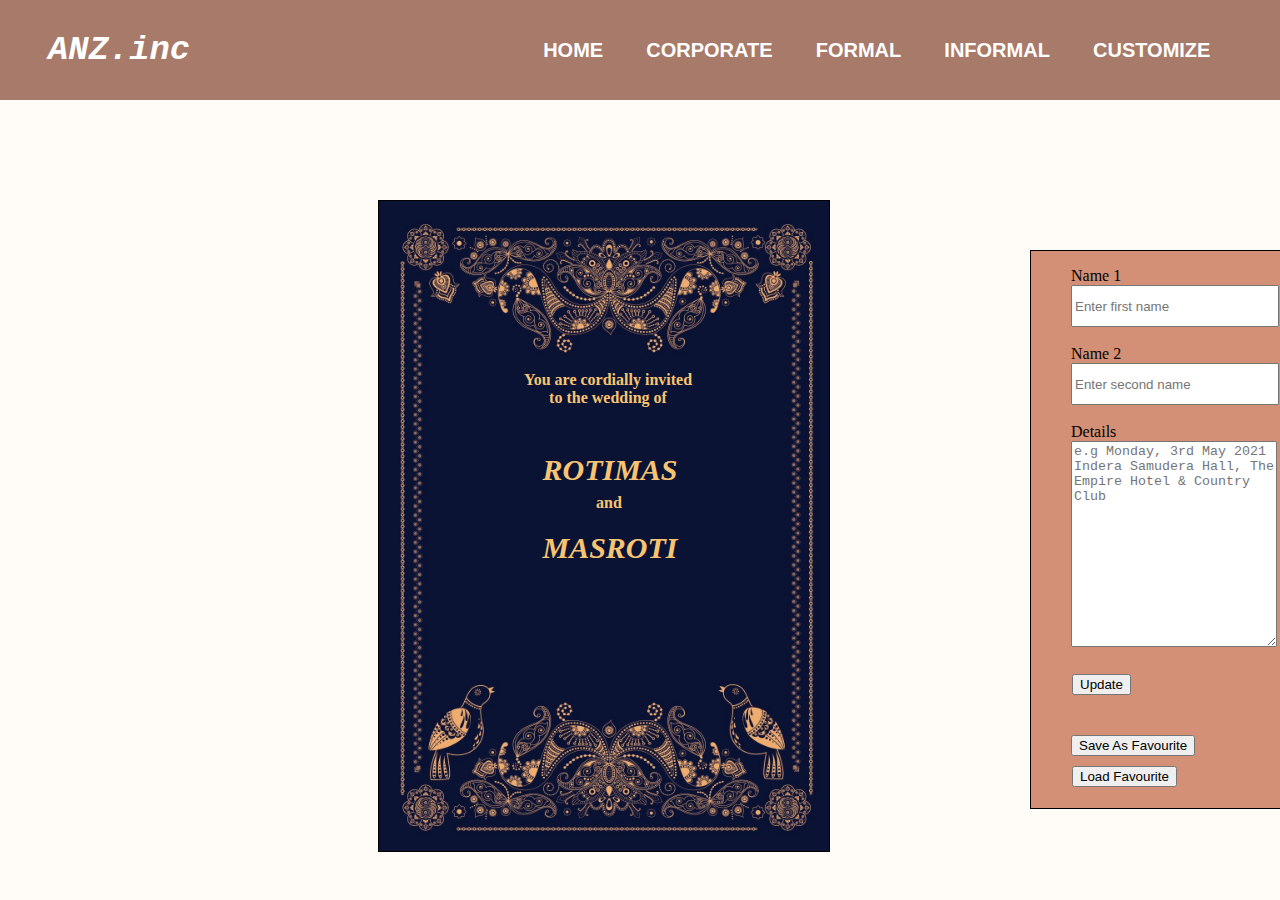
<file: Formal2.html>
<!DOCTYPE html>
<html lang="en" dir="ltr">
  <head>
    <meta charset="utf-8">
      <meta name="viewport" content="width=device-width, initial-scale=1">
    <title> Formal Template </title>
  </head>

  <style>

  body {
    background: #FFFCF8;
  }

  .big-container {
    display: grid;
    grid-gap: 200px;
    margin-top: 200px;
    margin-left: 70px;
    grid-template-areas:
    "cont-1 cont-2";
  }

  .container {
    /* float:left; */
    border: 1px solid black;
    width: 450px;
    height: 650px;
    margin-left: 300px;
  }

  .container2 {
    border: 1px solid black;
    margin-top: 50px;
    margin-right: 300px;
    width: 287px;
    height: 557px;
    background: #D49077;
  }

  .heading {
    position: absolute;
    top: 350px;
    bottom: 30px;
    left: 518px;
    width: 180px;
  }

  .name {
    position: absolute;
    top: 428px;
    left: 500px;
  }

  .and {
    position: absolute;
    top: 473px;
    bottom: 30px;
    left: 596px;
    font-family: cursive;
  }

  .name2 {
    position: absolute;
    top: 506px;
    left: 500px;
  }

  .location {
    position: absolute;
    top: 575px;
    left: 519px;
    width:185px;
    height: auto;
    font-family:Arial;
    border:none;
    resize:none;
  }

  .heading , .location {
    text-align: center;
    font-family: cursive;
  }
  .name , .name2 {
    font-family:serif;
    font-size: 20px;
    font-style: italic;
    text-align: center;
    width: 220px;
    height: auto;
  }

  #name1, #name2, #details{
    width: 200px;
    height: 36px;
  }

  #update{
    margin: 41px;
    margin-top: 7px;
  }

  #save{
    margin-top: -30px;
    margin-right: 50px;
    margin-left: 40px;
  }

  #load{
    margin-top: 10px;
    margin-right: 50px;
    margin-left: 41px;
  }

  h2 , h4 {
  color: #F8C471;
    }

    nav {
  	position: fixed;
  	z-index: 10;
  	left: 0;
  	right: 0;
  	top: 0;
  	font-family: sans-serif;
  	padding: 0 3em;
  	height: 100px;
  	background-color: #A77A69;
  }

    nav .logo {
  	float: left;
  	width: 40%;
  	height: 100%;
  	display: flex;
  	align-items: center;
  	font-size: 2.6em;
    font-weight: bold;
    font-family: monospace;
    font-style: italic;
  	color: white;
  }

  nav .links {
  	float: right;
  	padding: 0;
  	margin: 0;
  	width: 60%;
  	height: 100%;
  	display: flex;
  	justify-content: space-around;
  	align-items: center;
  }

  nav .links li {
  	list-style: none;
  }

  nav .links a {
  	display: block;
  	padding: 1em;
  	font-size: 20px;
  	font-weight: bold;
  	color: white;
  	text-decoration: none;
  }

  nav .links a:hover {
  	color: #ECD1C7;
  }

  #nav-toggle {
  	position: absolute;
  	top: -100px;
  }

    /* HAMBURGER ICON */

  nav .icon-burger {
  	display: none;
  	position: absolute;
  	right: 24%;
  	top: 50%;
  	transform: translateY(-50%);
  }

    /* HAMBURGER ICONS'S SIZE */

  nav .icon-burger .line {
  	width: 30px;
  	height: 5px;
  	background-color: white;
  	margin: 5px;
  	border-radius: 3px;
  	transition: all .3s ease-in-out;
  }

      /*- - - - MOBILE VIEW - - - -*/

  @media screen and (max-width: 768px) {

    .container {
      border: 1px solid black;
      margin-left: 44px;
      margin-top: 0;
      width: 450px;
      height: 650px;
    }

    .container2 {
      border: 1px solid black;
      margin-top: -150px;
      margin-left: 120px;
      width: 290px;
      height: 560px;
    }

    .heading {
      position: absolute;
      top: 300px;
      bottom: 30px;
      left: 196px;
      width: 180px;
    }

    .name {
      position: absolute;
      top: 380px;
      left: 178px;
    }

    .and {
      position: absolute;
      top: 427px;
      bottom: 0;
      left: 274px;
      font-family: cursive;
    }

    .name2 {
      position: absolute;
      top: 460px;
      left: 178px;
    }

    .location {
      position: absolute;
      top: 520px;
      left: 193px;
      width:185px;
      height: auto;
      font-family:Arial;
      border:none;
      resize:none;
    }

    .heading , .location {
      text-align: center;
      font-family: cursive;
    }

    .name , .name2 {
      /* left: 120px; */
      font-family:serif;
      font-size: 20px;
      font-style: italic;
      text-align: center;
      width: 220px;
      height: auto;
    }

    /* HAMBURGER ICON */

  nav .icon-burger {
    display: none;
    position: absolute;
    right: 6%;
    top: 50%;
    transform: translateY(-50%);
  }

  	nav .logo {
  		float: none;
      position: absolute;
      left: 215px;
  		width: auto;
  		justify-content: center;
  	}

    /* pop up screen  */
  	nav .links {
  		position: fixed;
  		z-index: 9;
  		left: 0;
  		right: 0;
  		top: 100px;
  		bottom: 100%;
  		width: auto;
  		height: auto;
  		flex-direction: column;
  		justify-content: space-evenly;
  		background-color: black;
      opacity: 0.8;
  		overflow: hidden;
  		box-sizing: border-box;
  		transition: all .3s ease-in-out;
  	}

  	nav .links a {
  		font-size: 20px;
  	}

    nav .links a:hover{
  		color: #ECD1C7;
  	}

  	nav :checked ~ .links {
  		bottom: 0;
  	}

  	nav .icon-burger {
  		display: block;
  	}

    .big-container{
        display: grid;
        grid-template-areas:
        "cont-1 cont-1"
        "cont-2 cont-2";
        margin-left: 0;
        margin-right: 150px;
        margin-top: 150px;
      }
}

  </style>


    <body>

      <!-- NAVIGATION -->
      <nav>
    	<input id = "nav-toggle" type = "checkbox">
    	<div class = "logo">ANZ.inc</div>
    	<ul class = "links">
    		<li><a href = "index.html">HOME</a></li>
        <li><a href = "index.html #corporate">CORPORATE</a></li>
    		<li><a href = "index.html #formal">FORMAL</a></li>
    		<li><a href = "index.html #informal">INFORMAL</a></li>
        <li><a href = "Custom.html">CUSTOMIZE</a></li>
    	</ul>

      <!-- 3 LINES FOR THE HAMBURGER ICON -->
    	<label for = "nav-toggle" class = "icon-burger">
    		<div class = "line"></div>
    		<div class = "line"></div>
    		<div class = "line"></div>
    	</label>
    </nav>

    <!-- USER INPUT TO TEMPLATE -->
    <div class = "big-container">
    <div class="container" style = "grid-area: cont-1">
    <img src = "Formal2.jpg" width = "450px" height = "650px">
    <div class="heading"> <h4> You are cordially invited to the wedding of </h4></div>
    <div class="name"> <h2 id = "demo"> ROTIMAS </h2></div>
    <div class="and"> <h4> and </h4></div>
    <div class="name2"> <h2 id = "demo2"> MASROTI </h2></div>
    <div class="location"> <h4 id = "demo3"></h4></div>
    </div>

    <div class="container2" style = "grid-area: cont-2">
    <ul style="list-style-type:none">
      <li><label for="fname">Name 1</label></li>
      <input type="text" id="name1" name="firstname" placeholder="Enter first name">
      <li></li><br/>

      <li> <label for="lname">Name 2</label></li>
      <input type="text" id="name2" name="lastname" placeholder="Enter second name">
      <li></li><br/>

      <li> <label for="details"> Details </label></li>
      <textarea id="details" name="subject" placeholder="e.g Monday, 3rd May 2021 Indera Samudera Hall, The Empire Hotel & Country Club" style="height:200px"></textarea>
      <li></li>
    </ul>

      <!-- update button once takan kira berubah lah-->
      <button id = "update" onclick = "update()" type="submit"> Update </button><br/>

      <!-- save button which will save the input even after refresh -->
      <button id = "save" onclick = "save()" type="submit"> Save As Favourite </button>

      <!-- load button which will load the input even after refresh -->
      <button id = "load" onclick = "load()" type = "submit"> Load Favourite </button>
    </div>
    </div>

    <script type="text/javascript">

      var display_demo = document.getElementById("demo");
      var demo_1 = document.getElementById("name1");

      var display_demo2 = document.getElementById("demo2");
      var demo_2 = document.getElementById("name2");

      var display_demo3 = document.getElementById("demo3");
      var demo_3 = document.getElementById("details");

      demo_1.addEventListener("input", letter => {display_demo.textContent = letter.target.value;})
      demo_2.addEventListener("input", letter => {display_demo2.textContent = letter.target.value;})
      demo_3.addEventListener("input", letter => {display_demo3.textContent = letter.target.value;})

      function save(){
        localStorage.setItem("name1", display_demo.textContent)
        localStorage.setItem("name2", display_demo2.textContent)
        localStorage.setItem("details", display_demo3.textContent)
      }

      function load(){
        demo_1.value = localStorage.getItem("name1");
        demo_2.value = localStorage.getItem("name2");
        demo_3.value = localStorage.getItem("details");

        demo.innerHTML = localStorage.getItem("name1");
        demo2.innerHTML = localStorage.getItem("name2");
        demo3.innerHTML = localStorage.getItem("details");
      }

    </script>


      </form>

    </body>
  </html>
</file>
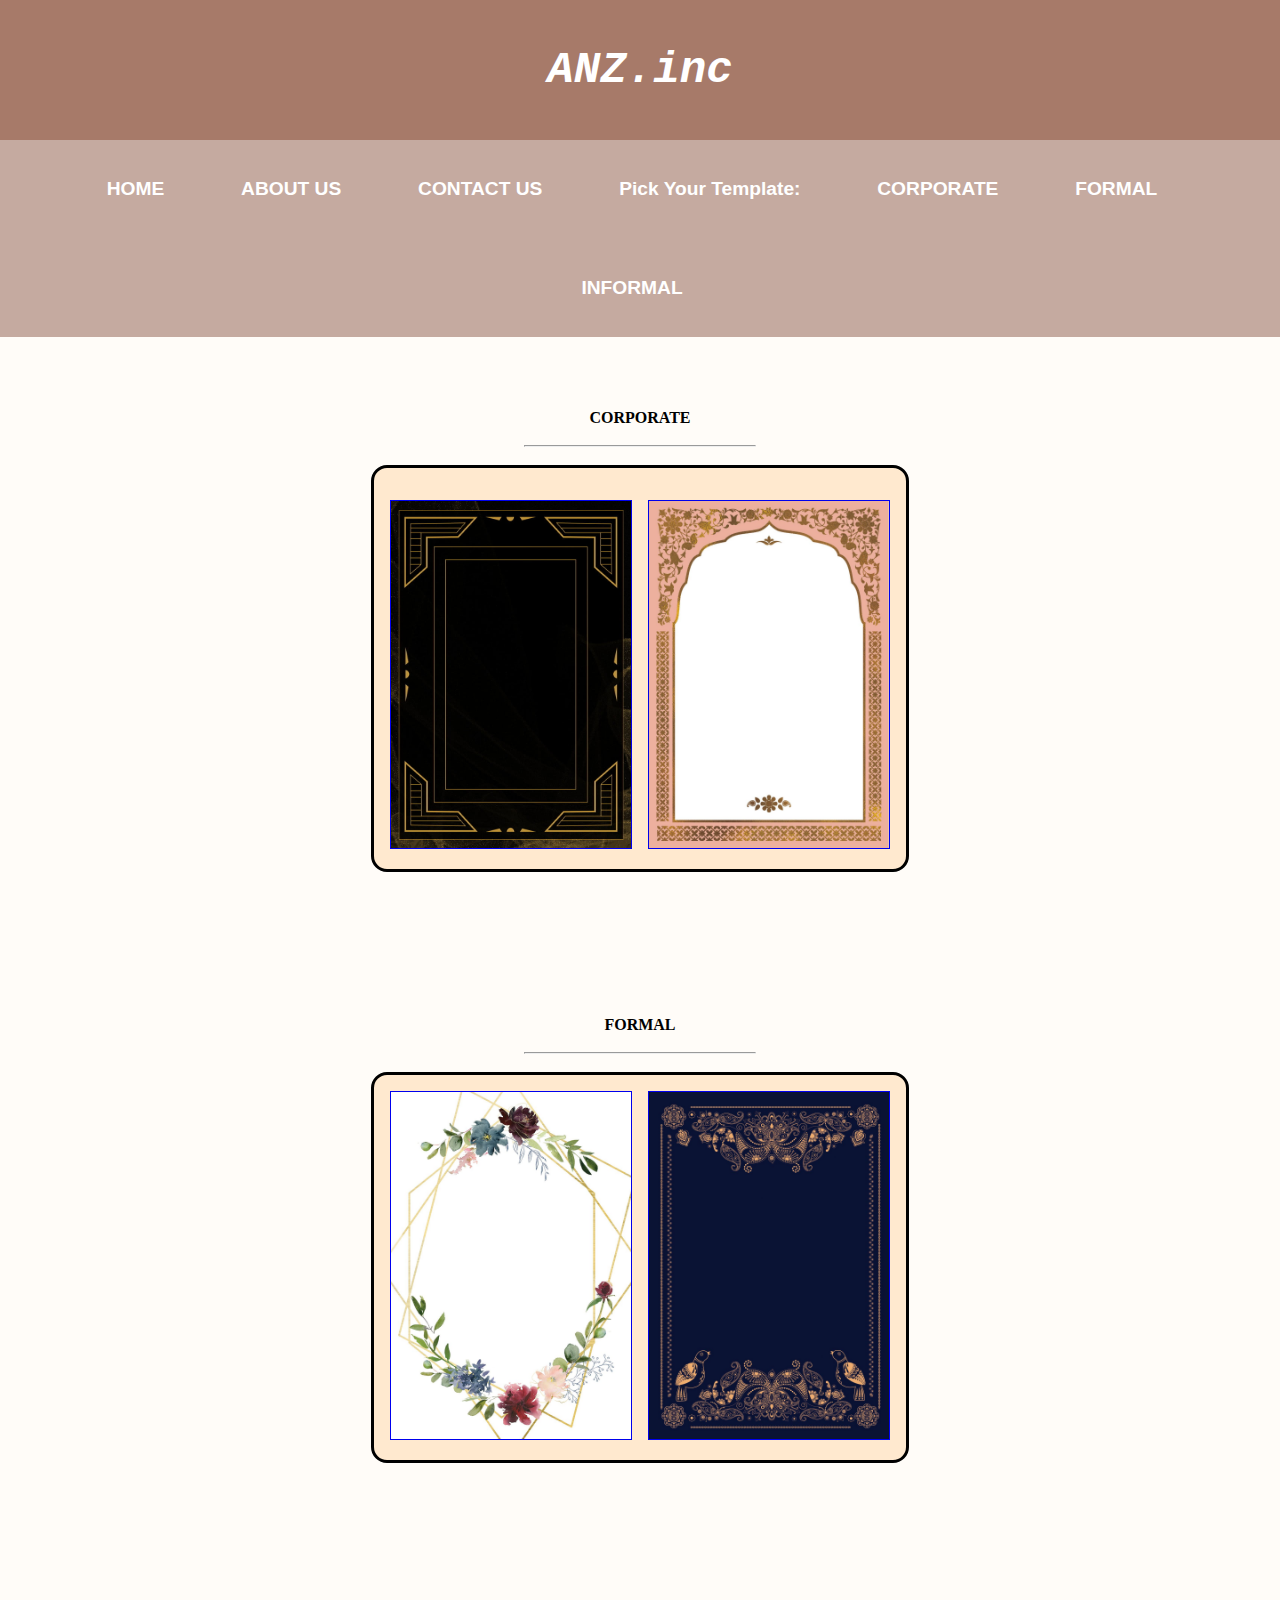
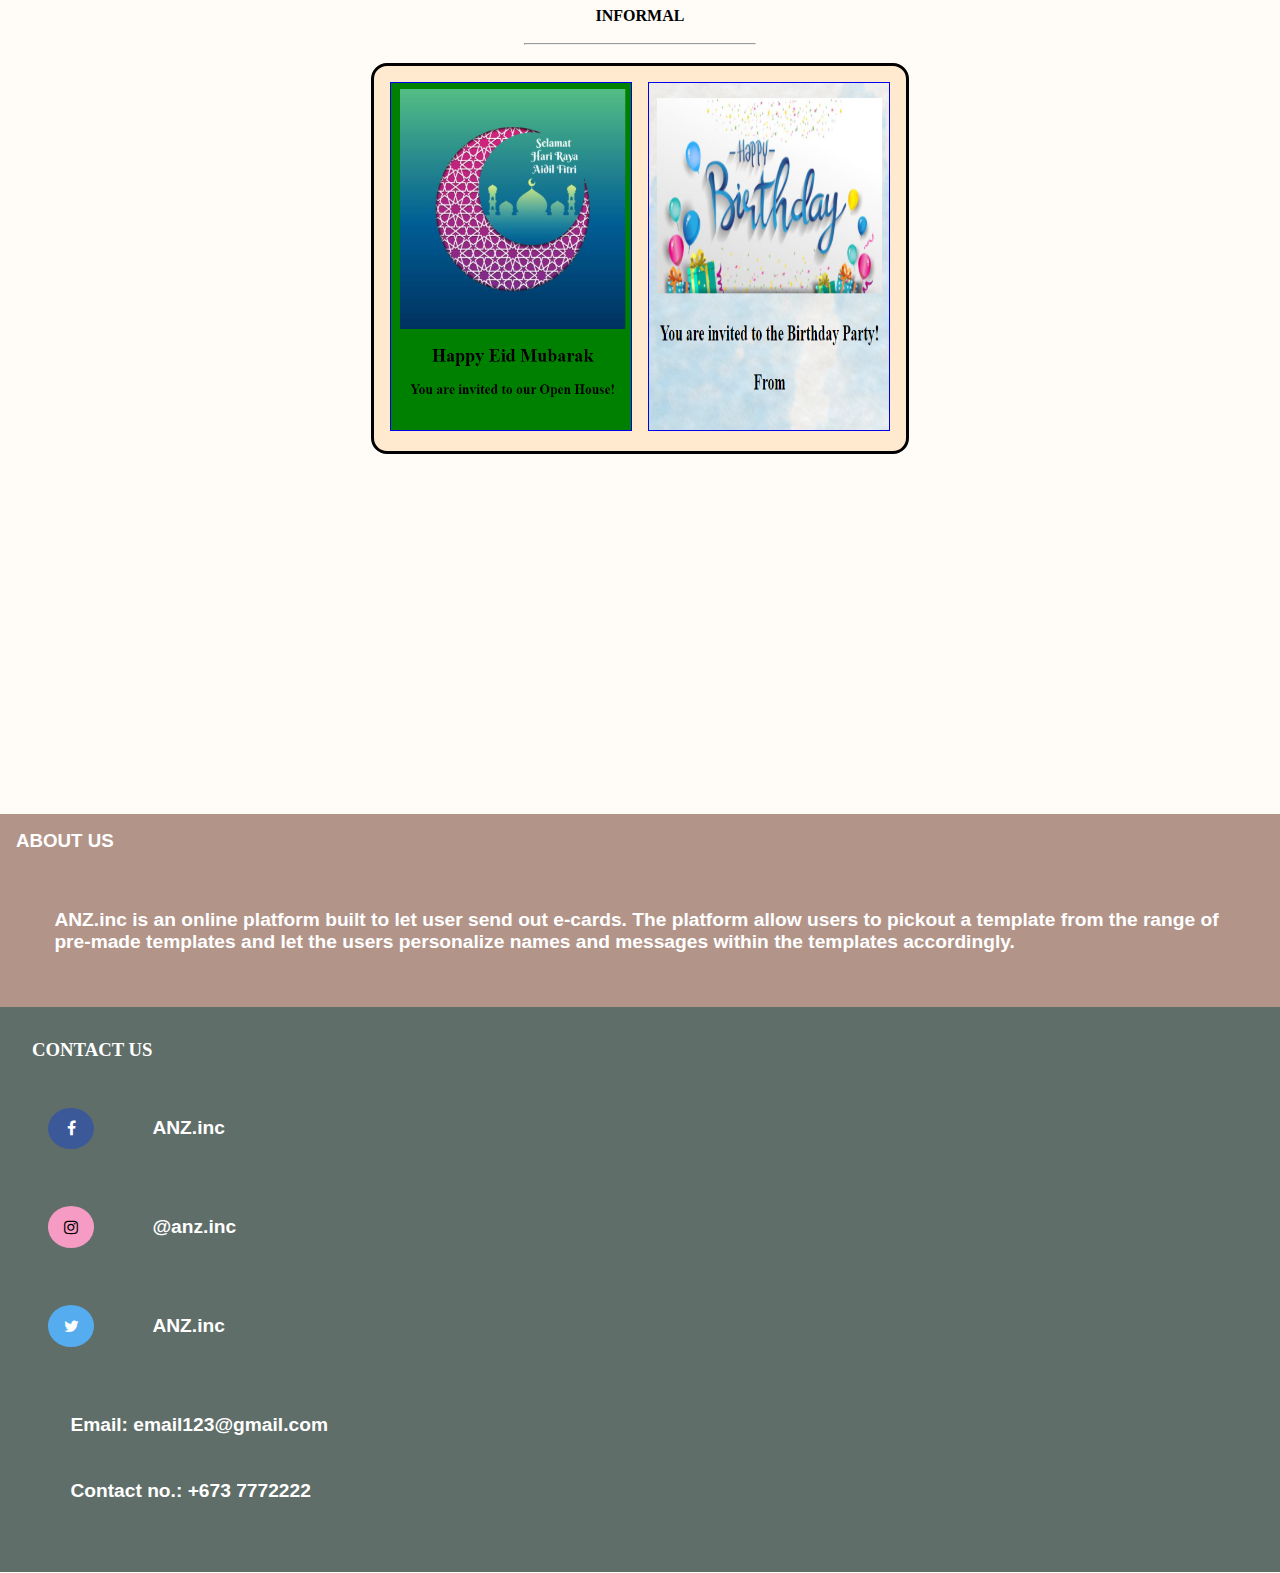
<file: Home.html>
<!DOCTYPE html>
<html lang="en" dir="ltr">
  <head>
    <meta charset="utf-8">
    <title>Homepage</title>
    <link href = "Home.css" rel = "stylesheet"></link>
    <meta name="viewport" content="width=device-width, initial-scale=1">
    <link rel="stylesheet" href="https://cdnjs.cloudflare.com/ajax/libs/font-awesome/4.7.0/css/font-awesome.min.css">
    <style media="screen">

/* Main column */
.main {
  -ms-flex: 70%; /* IE10 */
  flex: 70%;
  background-color: white;
  padding: 50px;
}

<style>
* {
  box-sizing: border-box;
}

.row {
  display: flex;
  width: 800px;
  height: 600px;
}

/* Create three equal columns that sits next to each other */
.column {
  flex: 33.33%;
  padding: 5px;

}
    </style>
  </head>
  <body>
    <div>
      <center>
        <h1 id = "Logo"><a href = "Home.html"> ANZ.inc </a></h1>
      </center>
    </div>

    <!-- Navigation -->
    <ul id = "navigation">
      <li><a href = "Home.html"> HOME </a></li>
      <li><a href = "#about"> ABOUT US </a></li>
      <li><a href = "#contact"> CONTACT US </a></li>

      <p>
        Pick Your Template:
      </p>

      <li class = "template"><a href = "#corporate"> CORPORATE </a></li>
      <li class = "template"><a href = "#formal"> FORMAL </a></li>
      <li class = "template"><a href = "#informal"> INFORMAL </a></li>
    </ul>


      <!-- THE MAIN BODY -->

<br/><br/><br/><br/>

      <!-- CORPORATE TEMPLATE -->
    <div id = "corporate">
        <header>CORPORATE</header><br/>
        <hr align = "centre" width = "230em" />
        <br/>
        <table  bordercolor = black align = center>
        <tr>

        </tr>
        <tr>
            <td><a href = "Corporate1.html"><img src = "Corporate1.jpg" class = "center" height = "347px" width = "243px" border = "1"/></a></td>
            <td><a href = "Corporate2.html"><img src = "Corporate2.jpg" class = "center" height = "347px" width = "243px" border = "1"/></a></td>
        </tr>
        </table>

    </div>
    <br/><br/><br/><br/>
    <br/><br/><br/><br/>


      <!-- FORMAL TEMPLATE -->
    <div id = "formal">
        <header>FORMAL</header><br/>
        <hr align = "centre" width = "230em" />
        <br/>
        <table  bordercolor = black align = center>
        <tr>
            <td><a href = "Formal1.html"><img src = "Formal1.jpg" class = "center" height = "347px" width = "243px" border = "1" /></a></td>
            <td><a href = "Formal2.html"><img src = "Formal2.jpg" class = "center" height = "347px" width = "243px" border = "1" /></a></td>
        </tr>
        </table>
    </div>
    <br/><br/><br/><br/>
    <br/><br/><br/><br/>


      <!-- INFORMAL TEMPLATE -->
    <div id = "informal">

        <header>INFORMAL</header><br/>
        <hr align = "centre" width = "230em" />
        <br/>
        <table  bordercolor = black align = center>
        <tr>
            <td><a href = "SecondInformalEcard.html"><img src = "RayaEcard.png" class = "center" height = "347px" width = "243px" border = "1" /></a></td>
            <td><a href = "FirstInformalEcard.html"><img src = "BirthEcard.png" class = "center" height = "347px" width = "243px" border = "1" /></a></td>
        </tr>
        </table>

    </div>
    <br/><br/><br/><br/>
    <br/><br/><br/><br/>
    <br/><br/><br/><br/>
    <br/><br/><br/><br/>
    <br/><br/><br/><br/>


      <!-- FOOTER -->
    <div id = "about">
      <h3> ABOUT US </h3><br/>
      <p>
      ANZ.inc is an online platform built to let user send out e-cards.
      The platform allow users to pickout a template from the range of pre-made templates and let the users personalize names and messages within the templates accordingly.
      </p>
    </div>

    <div id = "contact">
      <h3> CONTACT US </h3><br/>
      <a href = "" class = "fa fa-facebook"></a>
      <p>ANZ.inc</p><br/>
      <a href = "" class = "fa fa-instagram"></a>
      <p>@anz.inc</p><br/>
      <a href = "" class = "fa fa-twitter"></a>
      <p>ANZ.inc</p><br/>

      <p>Email: email123@gmail.com <br/><br/><br/>
         Contact no.: +673 7772222</p>

    </div>
  </body>
</html>
</file>
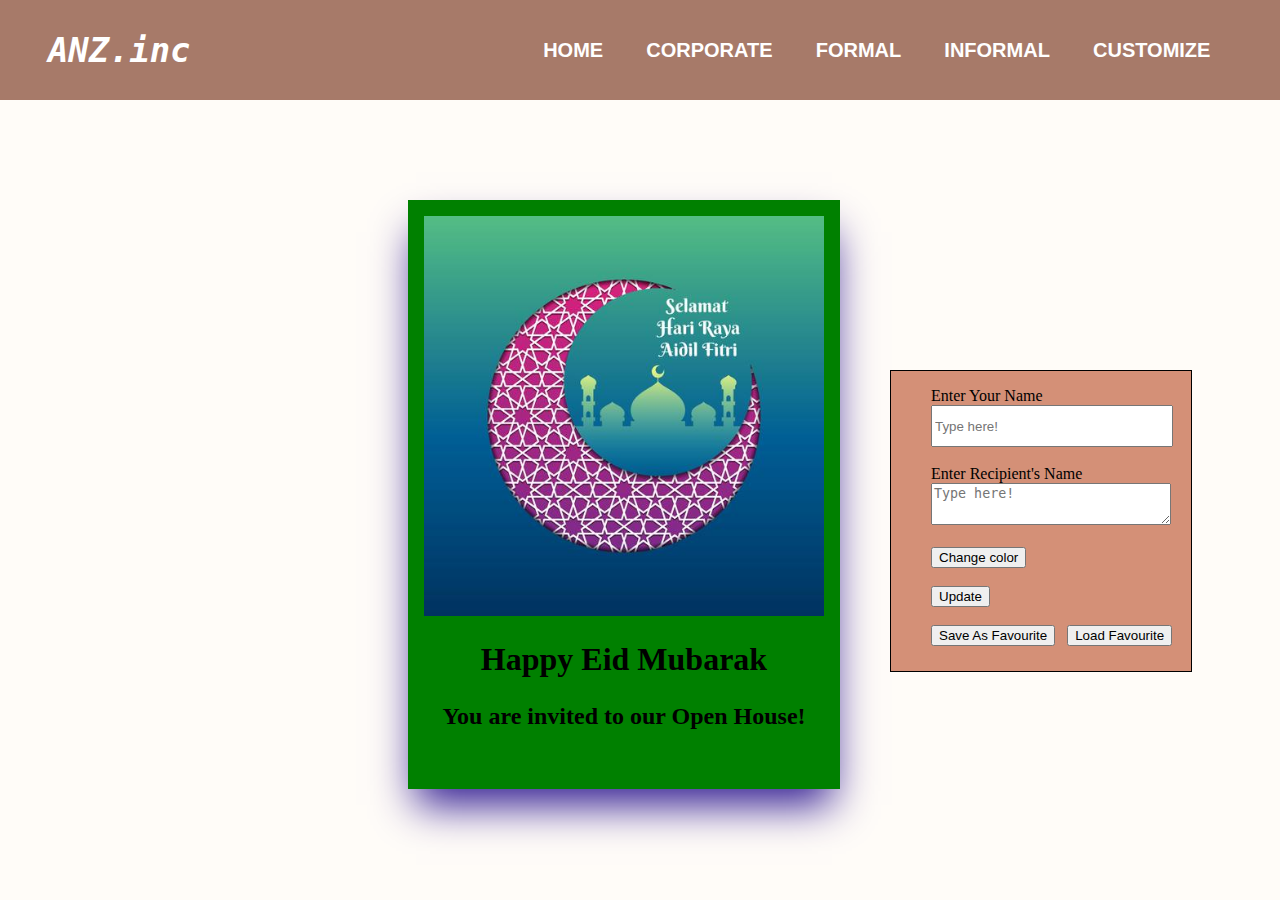
<file: SecondInformalEcard.html>
<!DOCTYPE html>
<html lang="en" dir="ltr">
  <head>
    <meta charset="utf-8">
    <meta name="viewport" content="width=device-width, initial-scale=1">
    <link rel="stylesheet" href="Ecard2.css">
    <title> Informal Template</title>
  </head>
  <body>

    <nav>
    <input id = "nav-toggle" type = "checkbox">
    <div class = "logo">ANZ.inc</div>
    <ul class = "links">
      <li><a href = "index.html">HOME</a></li>
      <li><a href = "index.html #corporate">CORPORATE</a></li>
  		<li><a href = "index.html #formal">FORMAL</a></li>
  		<li><a href = "index.html #informal">INFORMAL</a></li>
      <li><a href = "Custom.html">CUSTOMIZE</a></li>
    </ul>

    <!-- 3 LINES FOR THE HAMBURGER ICON -->
    <label for = "nav-toggle" class = "icon-burger">
      <div class = "line"></div>
      <div class = "line"></div>
      <div class = "line"></div>
    </label>
  </nav>

  <div class = "big-container">
    <div id="conContainer" class="container" style = "grid-area: cont-1">
    <img src="Imp/raya.jpg" alt="">
    <h1>Happy Eid Mubarak</h1>
    <p id="demo"></p>

    <h2>You are invited to our Open House!</h2>
    <p id="demo2"></p><br>


  </div>


  <div class="container2" style = "grid-area: cont-2">

    <ul style="list-style-type:none">

      <li><label for="fname">Enter Your Name</label></li>
      <input  id="name" type="text" placeholder="Type here!"/>
      <br> <br>

      <li><label for="fname">Enter Recipient's Name</label></li>
      <textarea id="place" placeholder="Type here!"></textarea>
      <br><br>

      <!-- chnage the color of the template-->
      <button id = "change" type="button" onclick="changeColor();">Change color</button>
      <br /><br />

      <button type="button" name="button" onclick="change_text()">Update</button><br /><br />

      <!-- save button which will save the input even after refresh -->
      <button id = "save" onclick = "save()" type = "submit"> Save As Favourite </button>&nbsp&nbsp

      <!-- load button which will load the input even after refresh -->
      <button id = "load" onclick = "load()" type = "submit"> Load Favourite </button>


  </div>

</div>


<script type="text/javascript">

  function change_text(){
    var name = document.getElementById("name").value;
    document.getElementById("demo").innerHTML = "From " + name;

    var place = document.getElementById("place").value;
    document.getElementById("demo2").innerHTML = "To " + place;

    }

  var colors = ["orange", "#78BAE7", "#F9F061","grey","#FF6060","pink"];
  var colorIndex = 0;

  function changeColor() {
      var col = document.getElementById("conContainer");
      if( colorIndex >= colors.length ) {
        colorIndex = 0;
      }
      col.style.backgroundColor = colors[colorIndex];
      colorIndex++;
    }

    var display_demo = document.getElementById("demo");
    var demo_1 = document.getElementById("name");

    var display_demo2 = document.getElementById("demo2");
    var demo_2 = document.getElementById("place");

    // var display_color = document.getElementById("conContainer");
    // var color = document.getElementById("col");


    demo_1.addEventListener("input", letter => {display_demo.textContent = letter.target.value;})
    demo_2.addEventListener("input", letter => {display_demo2.textContent = letter.target.value;})
    // color.addEventListener("input", letter => {display_color.textContent = letter.target.value;})


    function save(){
      localStorage.setItem("name", display_demo.textContent)
      localStorage.setItem("place", display_demo2.textContent)
      // localStorage.setItem("col", display_color.textContent)

    }

    function load(){
      demo_1.value = localStorage.getItem("name");
      demo_2.value = localStorage.getItem("place");
      // color.value = localStorage.getItem("col");

      demo.innerHTML = localStorage.getItem("name");
      demo2.innerHTML = localStorage.getItem("place");
      // conContainer.innerHTML = localStorage.getItem("col");

    }

</script>


  </body>
</html>
</file>
<file: Home.css>
*{
  padding: 0;
  margin: 0;
}

body{
  background: #FFFCF8;
}

#Logo{
  background: #A77A69;
  padding: 1.4em;
  margin: 0;
}

/*- - - - - - - TESTING - - - - - - */

#Logo a{
  text-decoration: none;
  display: block;
  color: white;
  font-family: monospace;
  font-style: italic;
  font-size: 1.7em;
}

#navigation {
  display: flex;
  padding-top: 0;
  list-style: none;
  margin-top: 0;
  padding-right: 1em;
  background: #C5AAA0;
  flex-flow: row wrap;
  justify-content: center;
}

#navigation a, p{
  list-style: none;
  text-decoration: none;
  display: inline-block;
  color: white;
  padding: 2em;
  font-weight: bold;
  font-family: sans-serif;
  font-size: 1.2em;
}

#navigation a:hover{
  color:#ECD1C7 ;
}

.template {
  display: flex;
  flex-flow: row wrap;
  justify-content: center;
}

#about {
  background: #B39489;
  padding: 1em;
  padding-bottom: 1em;
  font-family: sans-serif;
  color: white;
}

#contact {
  background: #606E69;
  color: white;
  padding: 2em;
  padding-bottom: 2em;
}

#contact p {
  color: white;
  font-family: sans-serif;
}

html{
  scroll-behavior: smooth;
}

.center{
  display: inline-block;
  margin: 0 auto;
  width: 15em;
}

header{
  font-weight: bold;
}

table{
  margin: 0 auto;
  border-radius: 1em;
  border-width: medium;
  background: #FFE9CF;
  border-spacing: 1em;
}

header{
  display: flex;
  justify-content: center;
}

hr{
  margin: 0 auto;
}

.fa {
  padding: 0.8em;
  padding-left: 0.5em;
  padding-right: 0.5em;
  font-size: 50em;
  width: 30px;
  text-align: center;
  text-decoration: none;
  margin: 1em 1em;
  border-radius: 50%;
}

.fa:hover {
    opacity: 0.7;
}

.fa-facebook {
  background: #3B5998;
  color: white;
}

.fa-twitter {
  background: #55ACEE;
  color: white;
}

.fa-instagram {
  background: #F69CC4;
  color: black;
}
</file>
<file: Custom.css>
body {
  background: #FFFCF8;
}

#div1, #div2{
  float: right;
  width: 300px;
  height: auto;

}

#heading {
  position: absolute;
  display: inline-block;
  border: 1px solid red;
  top: 270px;
  right: 200px;
  left:690px;
  /* margin-top: -10px;
  margin-bottom: 90px;
  margin-right: 300px; */
  height: 250px;
  width: 300px;
}

#heading2 {
  position: absolute;
  display: inline-block;
    border: 1px solid red;
  top: 600px;
  right: 500px;
  left:800px;
  /* margin-top: -10px;
  margin-bottom: 90px;
  margin-right: 300px; */
  height: 250px;
  width: 190px;
}


.Fcontainer {
  /* position: absolute; */
  border: 1px solid black;
  width: 357px;
  height: 800px;
  margin-top: -1  0px;
  margin-bottom: 30px;
  margin-left: 0px;
  margin-right: 300px;
  background: #D49077;
}

#div3{
  width: 450px;
  height: 650px;
  margin-top: -760px;
  margin-left: 600px;
  padding: 10px;
  border: 1px solid black;
  font-family: cursive;
  text-align: center;
}

#div2 {
  position:inherit;
  height:auto;
  width: 200px;
  text-align: center;
}

h4 {
  text-align: left;
}

#firstImage {

  margin: 40px auto;
  padding: 16px;
  max-width: 400px;
  text-align: center;
}

nav {
position: fixed;
z-index: 10;
left: 0;
right: 0;
top: 0;
font-family: sans-serif;
padding: 0 3em;
height: 100px;
background-color: #A77A69;
}

nav .logo {
float: left;
width: 40%;
height: 100%;
display: flex;
align-items: center;
font-size: 2.6em;
font-weight: bold;
font-family: monospace;
font-style: italic;
color: white;
}

nav .links {
float: right;
padding: 0;
margin: 0;
width: 60%;
height: 100%;
display: flex;
justify-content: space-around;
align-items: center;
}

nav .links li {
list-style: none;
}

nav .links a {
display: block;
padding: 1em;
font-size: 20px;
font-weight: bold;
color: white;
text-decoration: none;
}

nav .links a:hover {
color: #ECD1C7;
}

#nav-toggle {
position: absolute;
top: -100px;
}

/* HAMBURGER ICON */

nav .icon-burger {
display: none;
position: absolute;
right: 15%;
top: 50%;
transform: translateY(-50%);
}

/* HAMBURGER ICONS'S SIZE */

nav .icon-burger .line {
width: 30px;
height: 5px;
background-color: white;
margin: 5px;
border-radius: 3px;
transition: all .3s ease-in-out;
}

  /*- - - - MOBILE VIEW - - - -*/

@media screen and (max-width: 768px) {

  /* .Fcontainer {
    border: 1px solid black;
    width: 357px;
    height: 800px;
    margin-top: 50px;
    margin-left: 50px;
    background: #D49077;
  } */
/* .container {
  border: 1px solid black;
  margin-left: 35px;
  margin-top: 0;
  width: 450px;
  height: 650px;
}

.container2 {
  border: 1px solid black;
  margin-top: -150px;
  margin-left: 115px;
  width: 300px;
  height: 470px;
}

.name {
  position: absolute;
  top: 240px;
  bottom: 30px;
  left: 170px;
  width: 200px;
  font-size: 35px;
  font-weight: bold;
}

#demo {
  position: absolute;
  top: 440px;
  left: 157px;
  font-family:serif;
  font-size: 20px;
  font-style: italic;
  text-align: center;
  width: 220px;
  height: auto;
  color: #F8C471;
}

.location {
  position: absolute;
  top: 530px;
  left: 170px;
  width: 200px;
  color: #F8C471
}

.name , .location {
  text-align: center;
  font-family: cursive;
  height: 100px;
}

h2 , h4, h3{
    color: #F8C471;
}

#agenda, #details{
  width: 200px;
  height: 36px;
} */

/* HAMBURGER ICON */

nav .icon-burger {
display: none;
position: absolute;
right: 5%;
top: 53%;
transform: translateY(-50%);
}

nav .logo {
  float: none;
  width: auto;
  justify-content: center;
}

/* pop up screen  */
nav .links {
  position: fixed;
  z-index: 9;
  left: 0;
  right: 0;
  top: 100px;
  bottom: 100%;
  width: auto;
  height: auto;
  flex-direction: column;
  justify-content: space-evenly;
  background-color: black;
  opacity: 0.8;
  overflow: hidden;
  box-sizing: border-box;
  transition: all .3s ease-in-out;
}

nav .links a {
  font-size: 20px;
}

nav .links a:hover{
  color: #ECD1C7;
}

nav :checked ~ .links {
  bottom: 0;
}

nav .icon-burger {
  display: block;
}

.Fcontainer{
    display: grid;
    grid-template-areas:
    "cont-1 cont-1"
    "cont-2 cont-2";
    margin-left: 100px;
    margin-right: 200px;
    margin-top: 30px;
  }

#div3{
  margin-bottom: 100px;
  margin-right: 200px;
}
}
</file>
<file: Ecard.css>
body {
  background: #FFFCF8;
}

.big-container {
  display: grid;
  grid-gap: 50px;
  margin-top: 200px;
  margin-left: 70px;
  grid-template-areas:
  "cont-1 cont-2";
}

.container {
  margin-top: 40px;
  margin-left: 450px;
  padding: 16px;
  max-width: 400px;
  background-color: white;
  text-align: center;
  box-shadow: 0 24px 40px -8px #311B92;
  background-image: url(painting.jpg);

}

.container2 {
  float:right;
  border: 1px solid black;
  width: 350px;
  height: 330px;
  margin-top: -340px;
  margin-right: 400px;
  background: #D49077;
}

.container img {
  width: 400px;
}

#demo, #demo2, #demo3 {
  font-size: 25px;
  font-family: serif;
  font-style: italic;
  font-weight: bold;
}

#name, #place, #name2{
  width: 200px;
  height: 36px;
}

nav {
position: fixed;
z-index: 10;
left: 0;
right: 0;
top: 0;
font-family: sans-serif;
padding: 0 3em;
height: 100px;
background-color: #A77A69;
}

nav .logo {
float: left;
width: 40%;
height: 100%;
display: flex;
align-items: center;
font-size: 2.6em;
font-weight: bold;
font-family: monospace;
font-style: italic;
color: white;
}


nav .links {
float: right;
padding: 0;
margin: 0;
width: 60%;
height: 100%;
display: flex;
justify-content: space-around;
align-items: center;
}

nav .links li {
list-style: none;
}

nav .links a {
display: block;
padding: 1em;
font-size: 20px;
font-weight: bold;
color: white;
text-decoration: none;
}

nav .links a:hover {
color: #ECD1C7;
}

#nav-toggle {
position: absolute;
top: -100px;
}

/* HAMBURGER ICON */

nav .icon-burger {
display: none;
position: absolute;
right: 15%;
top: 50%;
transform: translateY(-50%);
}

/* HAMBURGER ICONS'S SIZE */

nav .icon-burger .line {
width: 30px;
height: 5px;
background-color: white;
margin: 5px;
border-radius: 3px;
transition: all .3s ease-in-out;
}

  /*- - - - MOBILE VIEW - - - -*/

@media screen and (max-width: 768px) {

  .container{
    margin-top: 0;
    margin-left: 20px;
    padding: 16px;
    max-width: 400px;
    background-color: #008000;
    text-align: center;
    box-shadow: 0 24px 40px -8px #311B92;
  }

  .container img {
    width: 400px;
  }

  .container2 {
    float:right;
    border: 1px solid black;
    width: 350px;
    height: 330px;
    margin-top: 50px;
    margin-right: 120px;
  }

/* HAMBURGER ICON */

nav .icon-burger {
display: none;
position: absolute;
right: 17%;
top: 53%;
transform: translateY(-50%);
}

nav .logo {
  float: none;
  width: auto;
  justify-content: center;
}

/* pop up screen  */
nav .links {
  position: fixed;
  z-index: 9;
  left: 0;
  right: 0;
  top: 100px;
  bottom: 100%;
  width: auto;
  height: auto;
  flex-direction: column;
  justify-content: space-evenly;
  background-color: black;
  opacity: 0.8;
  overflow: hidden;
  box-sizing: border-box;
  transition: all .3s ease-in-out;
}

nav .links a {
  font-size: 20px;
}

nav .links a:hover{
  color: #ECD1C7;
}

nav :checked ~ .links {
  bottom: 0;
}

nav .icon-burger {
  display: block;
}

.big-container{
    display: grid;
    grid-template-areas:
    "cont-1 cont-1"
    "cont-2 cont-2";
    margin-left: 0;
    margin-right: 150px;
    margin-top: 150px;
  }
}
</file>
<file: Ecard2.css>
body {
  background: #FFFCF8;
}

/*- - - - DESKTOP VIEW - - - -*/
.big-container {
  display: grid;
  grid-gap: 50px;
  margin-top: 200px;
  margin-left: 70px;
  grid-template-areas:
  "cont-1 cont-2";
}

.place[placeholder]:before:empty{
  content: attr(placeholder);
  color:black;
}
.container{
  margin-top: 0;
  margin-left: 330px;
  padding: 16px;
  max-width: 400px;
  background-color: #008000;
  text-align: center;
  box-shadow: 0 24px 40px -8px #311B92;
}

.container img {
  width: 400px;
}

.container2 {
  float:right;
  border: 1px solid black;
  width: 300px;
  height: 300px;
  margin-top: 170px;
  margin-right: 200px;
  background: #D49077;
}

#demo, #demo2 {
  font-size: 25px;
  font-family: serif;
  font-style: italic;
  font-weight: bold;
}

#name, #place{
  width: 234px;
  height: 36px;
}
nav {
position: fixed;
z-index: 10;
left: 0;
right: 0;
top: 0;
font-family: sans-serif;
padding: 0 3em;
height: 100px;
background-color: #A77A69;
}

nav .logo {
float: left;
width: 40%;
height: 100%;
display: flex;
align-items: center;
font-size: 2.6em;
font-weight: bold;
font-family: monospace;
font-style: italic;
color: white;
}

nav .links {
float: right;
padding: 0;
margin: 0;
width: 60%;
height: 100%;
display: flex;
justify-content: space-around;
align-items: center;
}

nav .links li {
list-style: none;
}

nav .links a {
display: block;
padding: 1em;
font-size: 20px;
font-weight: bold;
color: white;
text-decoration: none;
}

nav .links a:hover {
color: #ECD1C7;
}

#nav-toggle {
position: absolute;
top: -100px;
}

/* HAMBURGER ICON */

nav .icon-burger {
display: none;
position: absolute;
right: 15%;
top: 50%;
transform: translateY(-50%);
}

/* HAMBURGER ICONS'S SIZE */

nav .icon-burger .line {
width: 30px;
height: 5px;
background-color: white;
margin: 5px;
border-radius: 3px;
transition: all .3s ease-in-out;
}

  /*- - - - MOBILE VIEW - - - -*/

@media screen and (max-width: 768px) {

  .container{
    margin-top: 0;
    margin-left: 50px;
    padding: 16px;
    max-width: 400px;
    background-color: #008000;
    text-align: center;
    box-shadow: 0 24px 40px -8px #311B92;
  }

  .container img {
    width: 400px;
  }

  .container2 {

    float:right;
    border: 1px solid black;
    width: 330px;
    height: 300px;
    margin-top: 30px;
    margin-left: 100px;
  }

  #name, #place{
    width: 240px;
  }

/* HAMBURGER ICON */

nav .icon-burger {
display: none;
position: absolute;
right: 10%;
top: 53%;
transform: translateY(-50%);
}

nav .logo {
  float: none;
  width: auto;
  justify-content: center;
}

/* pop up screen  */
nav .links {
  position: fixed;
  z-index: 9;
  left: 0;
  right: 0;
  top: 100px;
  bottom: 100%;
  width: auto;
  height: auto;
  flex-direction: column;
  justify-content: space-evenly;
  background-color: black;
  opacity: 0.8;
  overflow: hidden;
  box-sizing: border-box;
  transition: all .3s ease-in-out;
}

nav .links a {
  font-size: 20px;
}

nav .links a:hover{
  color: #ECD1C7;
}

nav :checked ~ .links {
  bottom: 0;
}

nav .icon-burger {
  display: block;
}

.big-container{
    display: grid;
    grid-template-areas:
    "cont-1 cont-1"
    "cont-2 cont-2";
    margin-left: 0;
    margin-right: 150px;
    margin-top: 150px;
  }
}
</file>
